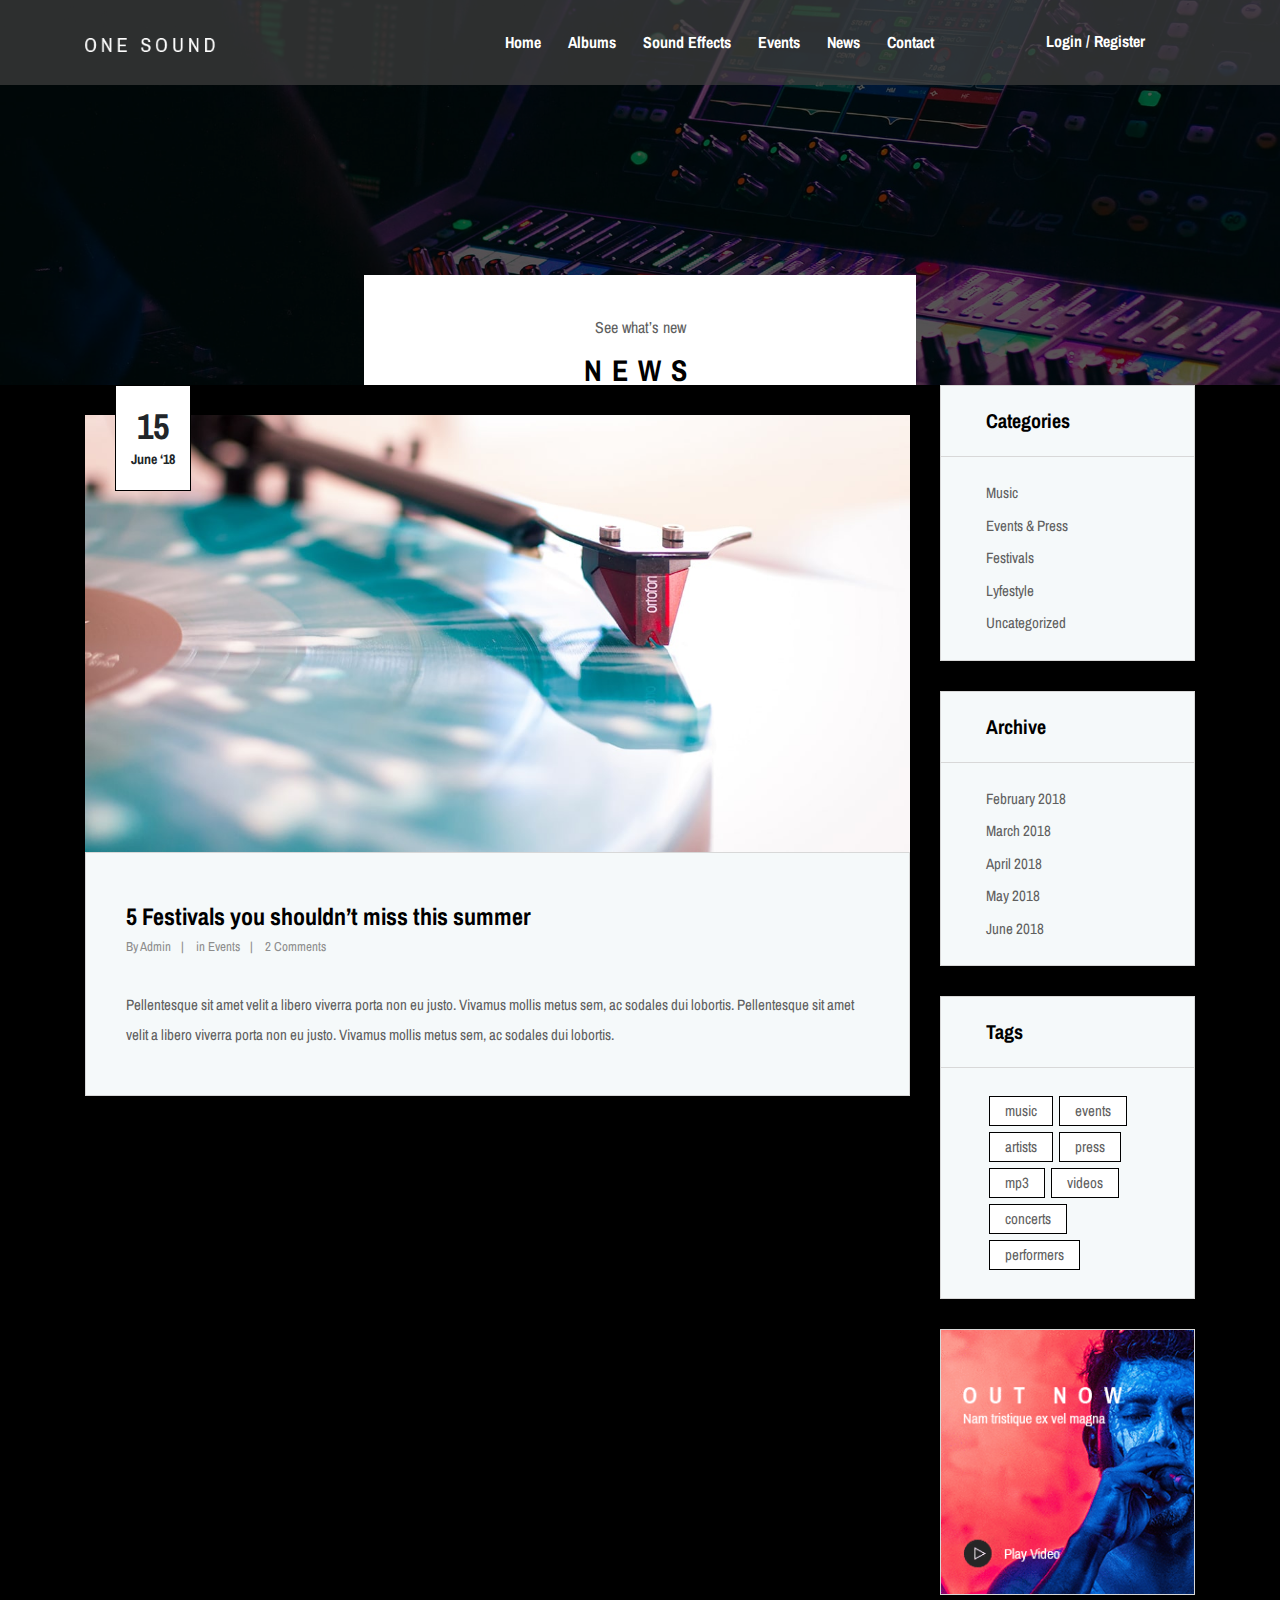
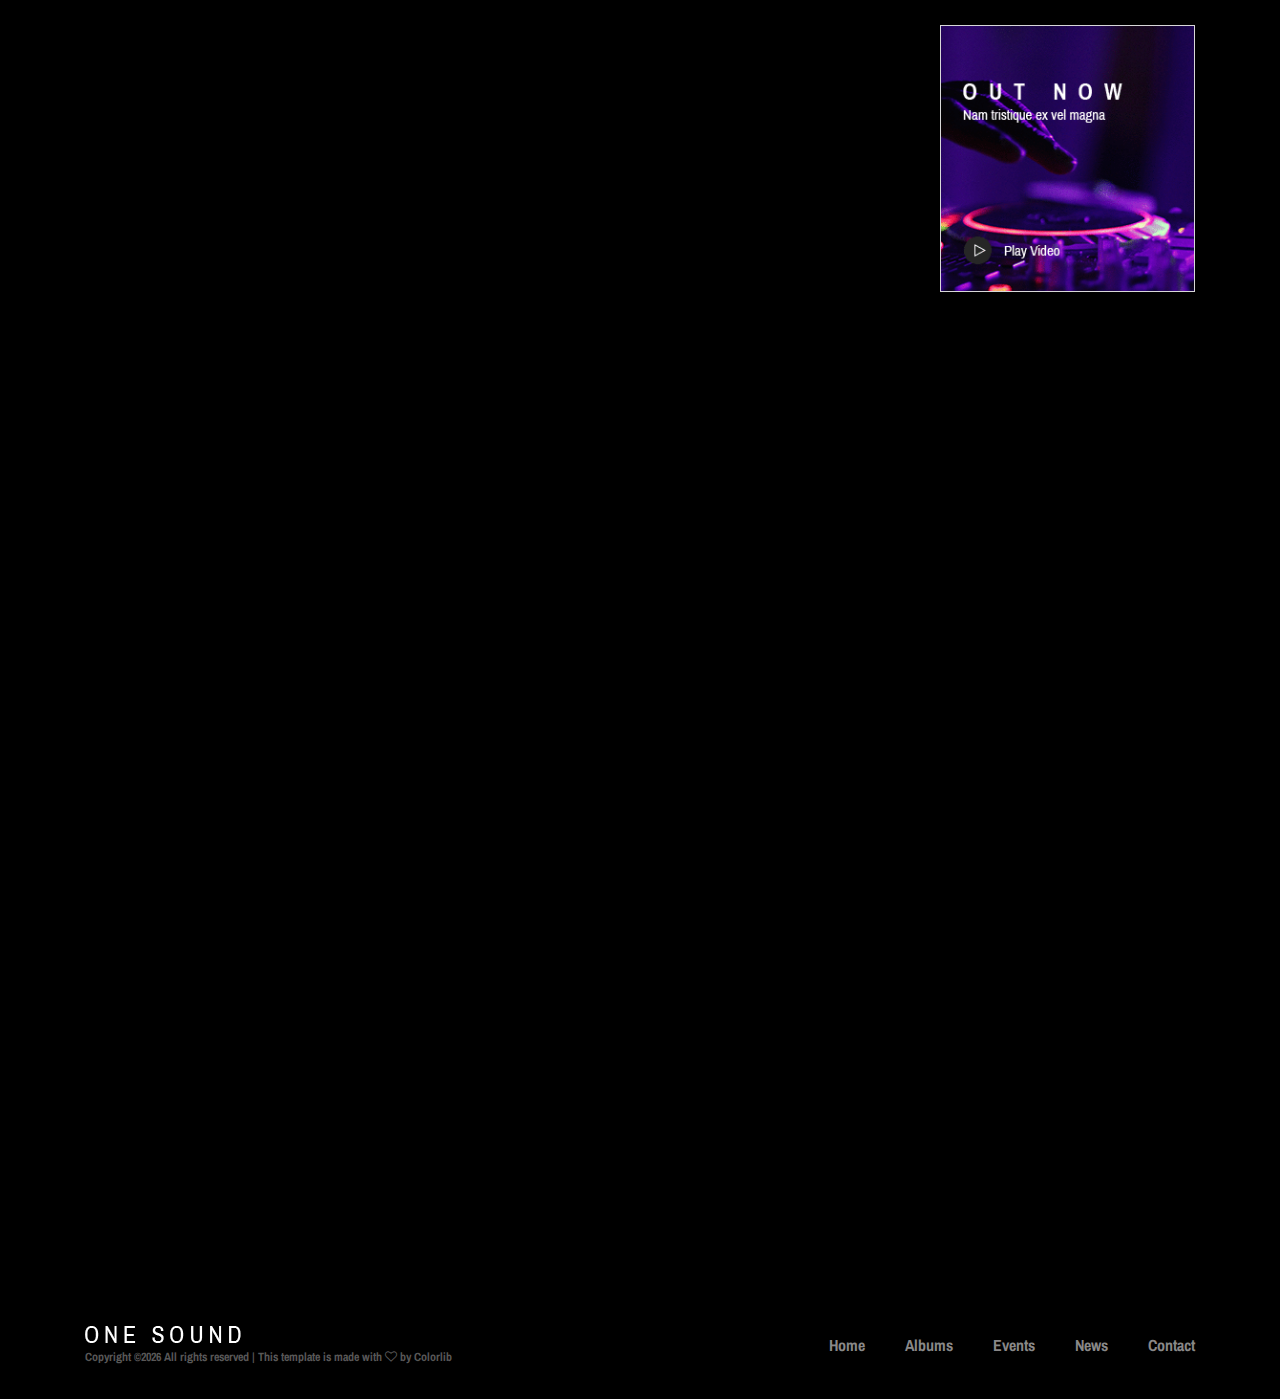
<file: blog.html>
<!DOCTYPE html>
<html lang="en">

<head>
    <meta charset="UTF-8">
    <meta name="description" content="">
    <meta http-equiv="X-UA-Compatible" content="IE=edge">
    <meta name="viewport" content="width=device-width, initial-scale=1, shrink-to-fit=no">
    <!-- The above 4 meta tags *must* come first in the head; any other head content must come *after* these tags -->

    <!-- Title -->
    <title>One Music - Modern Music HTML5 Template</title>

    <!-- Favicon -->
    <link rel="icon" href="img/core-img/favicon.ico">

    <!-- Stylesheet -->
    <link rel="stylesheet" href="style.css">

</head>

<body style="background-color: black;">
    <!-- Preloader -->
    <div class="preloader d-flex align-items-center justify-content-center">
        <div class="lds-ellipsis">
            <div></div>
            <div></div>
            <div></div>
            <div></div>
        </div>
    </div>

    <!-- ##### Header Area Start ##### -->
    <header class="header-area">
        <!-- Navbar Area -->
        <div class="oneMusic-main-menu">
            <div class="classy-nav-container breakpoint-off">
                <div class="container">
                    <!-- Menu -->
                    <nav class="classy-navbar justify-content-between" id="oneMusicNav">

                        <!-- Nav brand -->
                        <a href="index.html" class="nav-brand"><img src="img/core-img/logo.png" alt=""></a>

                        <!-- Navbar Toggler -->
                        <div class="classy-navbar-toggler">
                            <span class="navbarToggler"><span></span><span></span><span></span></span>
                        </div>

                        <!-- Menu -->
                        <div class="classy-menu">

                            <!-- Close Button -->
                            <div class="classycloseIcon">
                                <div class="cross-wrap"><span class="top"></span><span class="bottom"></span></div>
                            </div>

                            <!-- Nav Start -->
                            <div class="classynav">
                                <ul>
                                    <li><a href="index.html">Home</a></li>
                                    <li><a href="albums-store.html">Albums</a></li>
                                    <li><a href="albums-store.html">Sound Effects</a></li>
                                    <!-- <li><a href="#">Pages</a>
                                        <ul class="dropdown">
                                            <li><a href="index.html">Home</a></li>
                                            <li><a href="albums-store.html">Albums</a></li>
                                            <li><a href="event.html">Events</a></li>
                                            <li><a href="blog.html">News</a></li>
                                            <li><a href="contact.html">Contact</a></li>
                                            <li><a href="elements.html">Elements</a></li>
                                            <li><a href="login.html">Login</a></li>
                                            <li><a href="#">Dropdown</a>
                                                <ul class="dropdown">
                                                    <li><a href="#">Even Dropdown</a></li>
                                                    <li><a href="#">Even Dropdown</a></li>
                                                    <li><a href="#">Even Dropdown</a></li>
                                                    <li><a href="#">Even Dropdown</a>
                                                        <ul class="dropdown">
                                                            <li><a href="#">Deeply Dropdown</a></li>
                                                            <li><a href="#">Deeply Dropdown</a></li>
                                                            <li><a href="#">Deeply Dropdown</a></li>
                                                            <li><a href="#">Deeply Dropdown</a></li>
                                                            <li><a href="#">Deeply Dropdown</a></li>
                                                        </ul>
                                                    </li>
                                                    <li><a href="#">Even Dropdown</a></li>
                                                </ul>
                                            </li>
                                        </ul>
                                    </li> -->
                                    <li><a href="event.html">Events</a></li>
                                    <li><a href="blog.html">News</a></li>
                                    <li><a href="contact.html">Contact</a></li>
                                </ul>

                                <!-- Login/Register & Cart Button -->
                                <div class="login-register-cart-button d-flex align-items-center">
                                    <!-- Login/Register -->
                                    <div class="login-register-btn mr-50">
                                        <a href="login.html" id="loginBtn">Login / Register</a>
                                    </div>

                                    <!-- Cart Button -->
                                    <!-- <div class="cart-btn">
                                        <p><span class="icon-shopping-cart"></span> <span class="quantity">1</span></p>
                                    </div>
                                </div> -->
                            </div>
                            <!-- Nav End -->

                        </div>
                    </nav>
                </div>
            </div>
        </div>
    </header>
    <!-- ##### Header Area End ##### -->

    <!-- ##### Breadcumb Area Start ##### -->
    <section class="breadcumb-area bg-img bg-overlay" style="background-image: url(img/bg-img/breadcumb3.jpg);">
        <div class="bradcumbContent">
            <p>See what’s new</p>
            <h2>News</h2>
        </div>
    </section>
    <!-- ##### Breadcumb Area End ##### -->

    <!-- ##### Blog Area Start ##### -->
    <div class="blog-area section-padding-100">
        <div class="container">
            <div class="row">
                <div class="col-12 col-lg-9">

                    <!-- Single Post Start -->
                    <div class="single-blog-post mb-100 wow fadeInUp" data-wow-delay="100ms">
                        <!-- Post Thumb -->
                        <div class="blog-post-thumb mt-30">
                            <a href="#"><img src="img/bg-img/blog1.jpg" alt=""></a>
                            <!-- Post Date -->
                            <div class="post-date">
                                <span>15</span>
                                <span>June ‘18</span>
                            </div>
                        </div>

                        <!-- Blog Content -->
                        <div class="blog-content">
                            <!-- Post Title -->
                            <a href="#" class="post-title">5 Festivals you shouldn’t miss this summer</a>
                            <!-- Post Meta -->
                            <div class="post-meta d-flex mb-30">
                                <p class="post-author">By<a href="#"> Admin</a></p>
                                <p class="tags">in<a href="#"> Events</a></p>
                                <p class="tags"><a href="#">2 Comments</a></p>
                            </div>
                            <!-- Post Excerpt -->
                            <p>Pellentesque sit amet velit a libero viverra porta non eu justo. Vivamus mollis metus sem, ac sodales dui lobortis. Pellentesque sit amet velit a libero viverra porta non eu justo. Vivamus mollis metus sem, ac sodales dui lobortis.</p>
                        </div>
                    </div>

                    <!-- Single Post Start -->
                    <div class="single-blog-post mb-100 wow fadeInUp" data-wow-delay="100ms">
                        <!-- Post Thumb -->
                        <div class="blog-post-thumb mt-30">
                            <a href="#"><img src="img/bg-img/blog2.jpg" alt=""></a>
                            <!-- Post Date -->
                            <div class="post-date">
                                <span>15</span>
                                <span>June ‘18</span>
                            </div>
                        </div>

                        <!-- Blog Content -->
                        <div class="blog-content">
                            <!-- Post Title -->
                            <a href="#" class="post-title">5 Festivals you shouldn’t miss this summer</a>
                            <!-- Post Meta -->
                            <div class="post-meta d-flex mb-30">
                                <p class="post-author">By<a href="#"> Admin</a></p>
                                <p class="tags">in<a href="#"> Events</a></p>
                                <p class="tags"><a href="#">2 Comments</a></p>
                            </div>
                            <!-- Post Excerpt -->
                            <p>Pellentesque sit amet velit a libero viverra porta non eu justo. Vivamus mollis metus sem, ac sodales dui lobortis. Pellentesque sit amet velit a libero viverra porta non eu justo. Vivamus mollis metus sem, ac sodales dui lobortis.</p>
                        </div>
                    </div>

                    <!-- Single Post Start -->
                    <div class="single-blog-post mb-100 wow fadeInUp" data-wow-delay="100ms">
                        <!-- Post Thumb -->
                        <div class="blog-post-thumb mt-30">
                            <a href="#"><img src="img/bg-img/blog3.jpg" alt=""></a>
                            <!-- Post Date -->
                            <div class="post-date">
                                <span>15</span>
                                <span>June ‘18</span>
                            </div>
                        </div>

                        <!-- Blog Content -->
                        <div class="blog-content">
                            <!-- Post Title -->
                            <a href="#" class="post-title">5 Festivals you shouldn’t miss this summer</a>
                            <!-- Post Meta -->
                            <div class="post-meta d-flex mb-30">
                                <p class="post-author">By<a href="#"> Admin</a></p>
                                <p class="tags">in<a href="#"> Events</a></p>
                                <p class="tags"><a href="#">2 Comments</a></p>
                            </div>
                            <!-- Post Excerpt -->
                            <p>Pellentesque sit amet velit a libero viverra porta non eu justo. Vivamus mollis metus sem, ac sodales dui lobortis. Pellentesque sit amet velit a libero viverra porta non eu justo. Vivamus mollis metus sem, ac sodales dui lobortis.</p>
                        </div>
                    </div>

                    <!-- Pagination -->
                    <div class="oneMusic-pagination-area wow fadeInUp" data-wow-delay="300ms">
                        <nav>
                            <ul class="pagination">
                                <li class="page-item active"><a class="page-link" href="#">01</a></li>
                                <li class="page-item"><a class="page-link" href="#">02</a></li>
                                <li class="page-item"><a class="page-link" href="#">03</a></li>
                            </ul>
                        </nav>
                    </div>
                </div>

                <div class="col-12 col-lg-3">
                    <div class="blog-sidebar-area">

                        <!-- Widget Area -->
                        <div class="single-widget-area mb-30">
                            <div class="widget-title">
                                <h5>Categories</h5>
                            </div>
                            <div class="widget-content">
                                <ul>
                                    <li><a href="#">Music</a></li>
                                    <li><a href="#">Events &amp; Press</a></li>
                                    <li><a href="#">Festivals</a></li>
                                    <li><a href="#">Lyfestyle</a></li>
                                    <li><a href="#">Uncategorized</a></li>
                                </ul>
                            </div>
                        </div>

                        <!-- Widget Area -->
                        <div class="single-widget-area mb-30">
                            <div class="widget-title">
                                <h5>Archive</h5>
                            </div>
                            <div class="widget-content">
                                <ul>
                                    <li><a href="#">February 2018</a></li>
                                    <li><a href="#">March 2018</a></li>
                                    <li><a href="#">April 2018</a></li>
                                    <li><a href="#">May 2018</a></li>
                                    <li><a href="#">June 2018</a></li>
                                </ul>
                            </div>
                        </div>

                        <!-- Widget Area -->
                        <div class="single-widget-area mb-30">
                            <div class="widget-title">
                                <h5>Tags</h5>
                            </div>
                            <div class="widget-content">
                                <ul class="tags">
                                    <li><a href="#">music</a></li>
                                    <li><a href="#">events</a></li>
                                    <li><a href="#">artists</a></li>
                                    <li><a href="#">press</a></li>
                                    <li><a href="#">mp3</a></li>
                                    <li><a href="#">videos</a></li>
                                    <li><a href="#">concerts</a></li>
                                    <li><a href="#">performers</a></li>
                                </ul>
                            </div>
                        </div>

                        <!-- Widget Area -->
                        <div class="single-widget-area mb-30">
                            <a href="#"><img src="img/bg-img/add.gif" alt=""></a>
                        </div>

                        <!-- Widget Area -->
                        <div class="single-widget-area mb-30">
                            <a href="#"><img src="img/bg-img/add2.gif" alt=""></a>
                        </div>

                    </div>
                </div>
            </div>
        </div>
    </div>
    <!-- ##### Blog Area End ##### -->

    <!-- ##### Contact Area Start ##### -->
    
    <!-- ##### Contact Area End ##### -->

    <!-- ##### Footer Area Start ##### -->
    <footer class="footer-area">
        <div class="container">
            <div class="row d-flex flex-wrap align-items-center">
                <div class="col-12 col-md-6">
                    <a href="#"><img src="img/core-img/logo.png" alt=""></a>
                    <p class="copywrite-text"><a href="#"><!-- Link back to Colorlib can't be removed. Template is licensed under CC BY 3.0. -->
Copyright &copy;<script>document.write(new Date().getFullYear());</script> All rights reserved | This template is made with <i class="fa fa-heart-o" aria-hidden="true"></i> by <a href="https://colorlib.com" target="_blank">Colorlib</a>
<!-- Link back to Colorlib can't be removed. Template is licensed under CC BY 3.0. --></p>
                </div>

                <div class="col-12 col-md-6">
                    <div class="footer-nav">
                        <ul>
                            <li><a href="#">Home</a></li>
                            <li><a href="#">Albums</a></li>
                            <li><a href="#">Events</a></li>
                            <li><a href="#">News</a></li>
                            <li><a href="#">Contact</a></li>
                        </ul>
                    </div>
                </div>
            </div>
        </div>
    </footer>
    <!-- ##### Footer Area Start ##### -->

    <!-- ##### All Javascript Script ##### -->
    <!-- jQuery-2.2.4 js -->
    <script src="js/jquery/jquery-2.2.4.min.js"></script>
    <!-- Popper js -->
    <script src="js/bootstrap/popper.min.js"></script>
    <!-- Bootstrap js -->
    <script src="js/bootstrap/bootstrap.min.js"></script>
    <!-- All Plugins js -->
    <script src="js/plugins/plugins.js"></script>
    <!-- Active js -->
    <script src="js/active.js"></script>
</body>

</html>
</file>
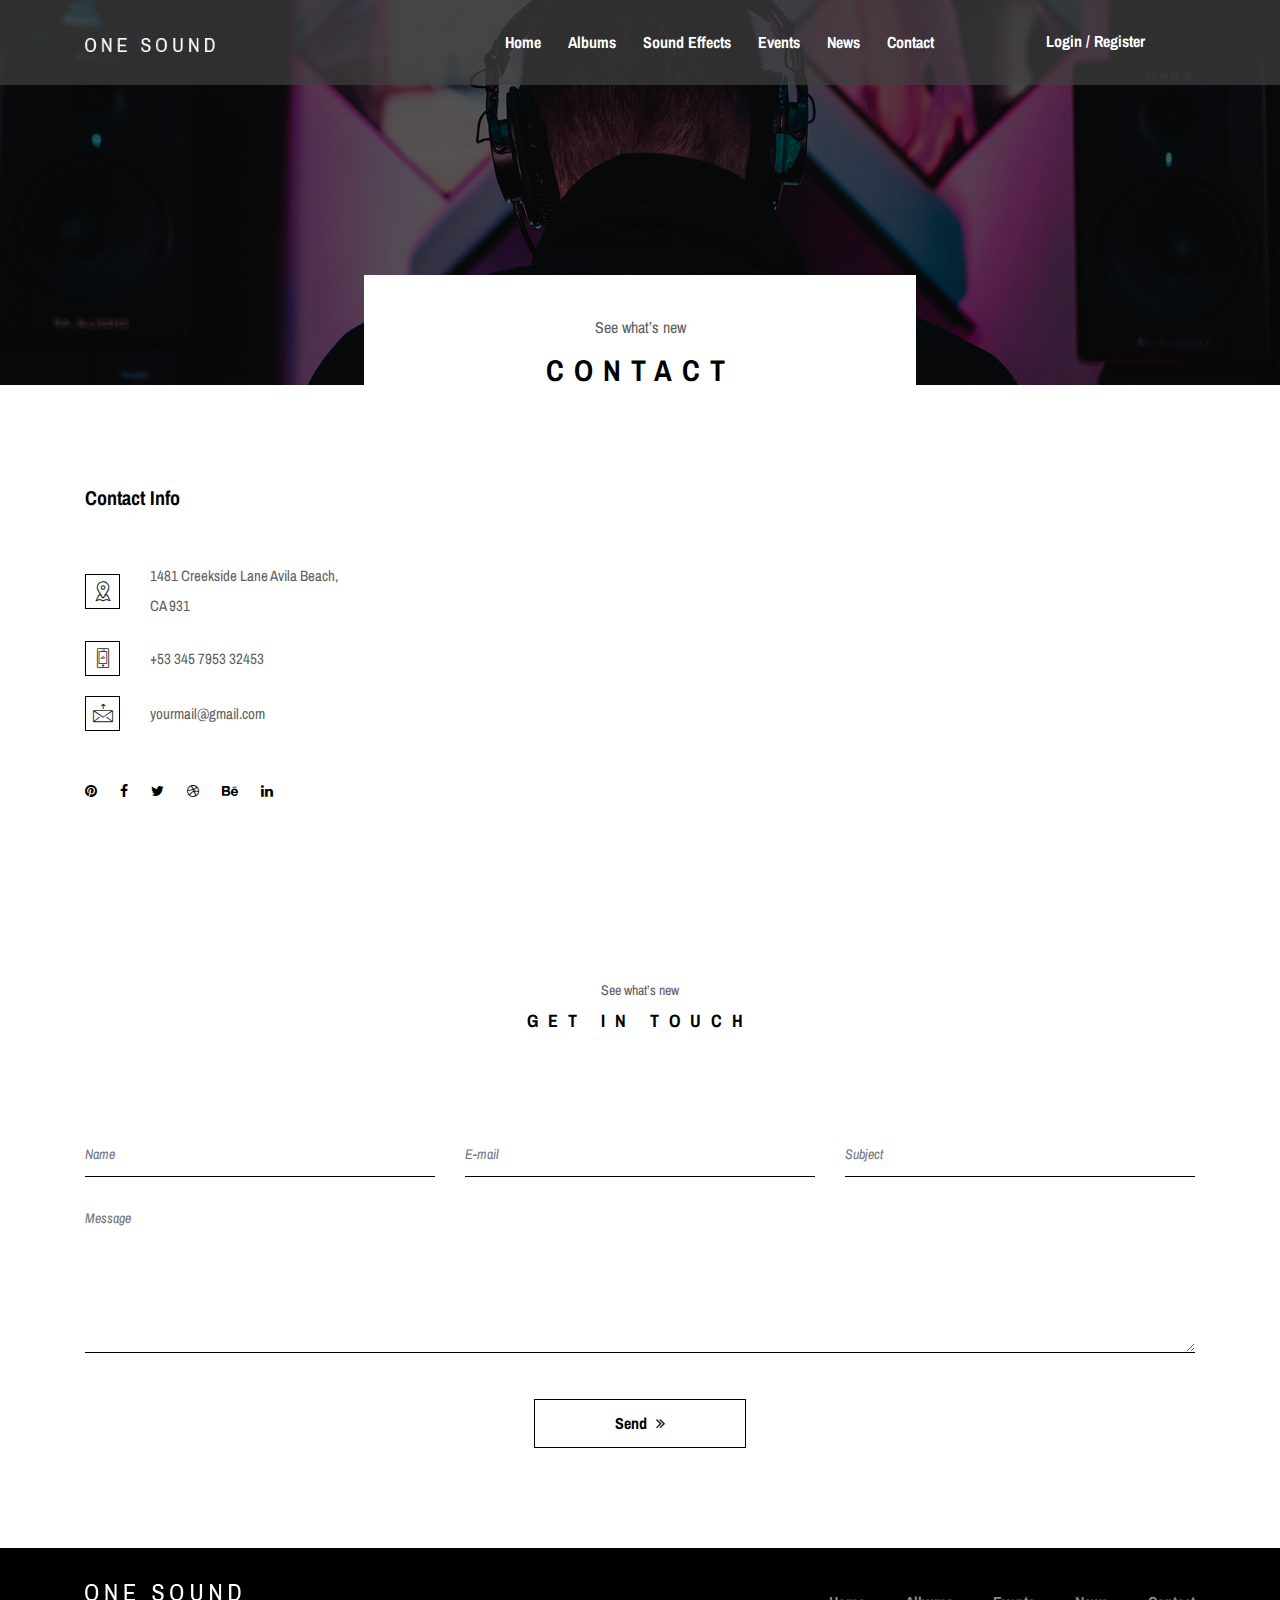
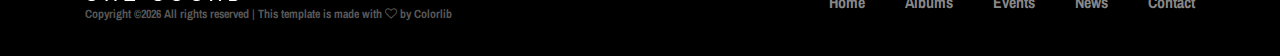
<file: contact.html>
<!DOCTYPE html>
<html lang="en">

<head>
    <meta charset="UTF-8">
    <meta name="description" content="">
    <meta http-equiv="X-UA-Compatible" content="IE=edge">
    <meta name="viewport" content="width=device-width, initial-scale=1, shrink-to-fit=no">
    <!-- The above 4 meta tags *must* come first in the head; any other head content must come *after* these tags -->

    <!-- Title -->
    <title>One Music - Modern Music HTML5 Template</title>

    <!-- Favicon -->
    <link rel="icon" href="img/core-img/favicon.ico">

    <!-- Stylesheet -->
    <link rel="stylesheet" href="style.css">

</head>

<body>
    <!-- Preloader -->
    <div class="preloader d-flex align-items-center justify-content-center">
        <div class="lds-ellipsis">
            <div></div>
            <div></div>
            <div></div>
            <div></div>
        </div>
    </div>

    <!-- ##### Header Area Start ##### -->
    <header class="header-area">
        <!-- Navbar Area -->
        <div class="oneMusic-main-menu">
            <div class="classy-nav-container breakpoint-off">
                <div class="container">
                    <!-- Menu -->
                    <nav class="classy-navbar justify-content-between" id="oneMusicNav">

                        <!-- Nav brand -->
                        <a href="index.html" class="nav-brand"><img src="img/core-img/logo.png" alt=""></a>

                        <!-- Navbar Toggler -->
                        <div class="classy-navbar-toggler">
                            <span class="navbarToggler"><span></span><span></span><span></span></span>
                        </div>

                        <!-- Menu -->
                        <div class="classy-menu">

                            <!-- Close Button -->
                            <div class="classycloseIcon">
                                <div class="cross-wrap"><span class="top"></span><span class="bottom"></span></div>
                            </div>

                            <!-- Nav Start -->
                            <div class="classynav">
                                <ul>
                                    <li><a href="index.html">Home</a></li>
                                    <li><a href="albums-store.html">Albums</a></li>
                                    <li><a href="albums-store.html">Sound Effects</a></li>
                                    <!-- <li><a href="#">Pages</a>
                                        <ul class="dropdown">
                                            <li><a href="index.html">Home</a></li>
                                            <li><a href="albums-store.html">Albums</a></li>
                                            <li><a href="event.html">Events</a></li>
                                            <li><a href="blog.html">News</a></li>
                                            <li><a href="contact.html">Contact</a></li>
                                            <li><a href="elements.html">Elements</a></li>
                                            <li><a href="login.html">Login</a></li>
                                            <li><a href="#">Dropdown</a>
                                                <ul class="dropdown">
                                                    <li><a href="#">Even Dropdown</a></li>
                                                    <li><a href="#">Even Dropdown</a></li>
                                                    <li><a href="#">Even Dropdown</a></li>
                                                    <li><a href="#">Even Dropdown</a>
                                                        <ul class="dropdown">
                                                            <li><a href="#">Deeply Dropdown</a></li>
                                                            <li><a href="#">Deeply Dropdown</a></li>
                                                            <li><a href="#">Deeply Dropdown</a></li>
                                                            <li><a href="#">Deeply Dropdown</a></li>
                                                            <li><a href="#">Deeply Dropdown</a></li>
                                                        </ul>
                                                    </li>
                                                    <li><a href="#">Even Dropdown</a></li>
                                                </ul>
                                            </li>
                                        </ul>
                                    </li> -->
                                    <li><a href="event.html">Events</a></li>
                                    <li><a href="blog.html">News</a></li>
                                    <li><a href="contact.html">Contact</a></li>
                                </ul>

                                <!-- Login/Register & Cart Button -->
                                <div class="login-register-cart-button d-flex align-items-center">
                                    <!-- Login/Register -->
                                    <div class="login-register-btn mr-50">
                                        <a href="login.html" id="loginBtn">Login / Register</a>
                                    </div>

                                    <!-- Cart Button -->
                                    <!-- <div class="cart-btn">
                                        <p><span class="icon-shopping-cart"></span> <span class="quantity">1</span></p>
                                    </div> -->
                                </div>
                            </div>
                            <!-- Nav End -->

                        </div>
                    </nav>
                </div>
            </div>
        </div>
    </header>
    <!-- ##### Header Area End ##### -->

    <!-- ##### Breadcumb Area Start ##### -->
    <section class="breadcumb-area bg-img bg-overlay" style="background-image: url(img/bg-img/breadcumb.jpg);">
        <div class="bradcumbContent">
            <p>See what’s new</p>
            <h2>Contact</h2>
        </div>
    </section>
    <!-- ##### Breadcumb Area End ##### -->

    <!-- ##### Contact Area Start ##### -->
    <section class="contact-area section-padding-100-0">
        <div class="container">
            <div class="row">

                <div class="col-12 col-lg-3">
                    <div class="contact-content mb-100">
                        <!-- Title -->
                        <div class="contact-title mb-50">
                            <h5>Contact Info</h5>
                        </div>

                        <!-- Single Contact Info -->
                        <div class="single-contact-info d-flex align-items-center">
                            <div class="icon mr-30">
                                <span class="icon-placeholder"></span>
                            </div>
                            <p>1481 Creekside Lane Avila Beach, CA 931</p>
                        </div>

                        <!-- Single Contact Info -->
                        <div class="single-contact-info d-flex align-items-center">
                            <div class="icon mr-30">
                                <span class="icon-smartphone"></span>
                            </div>
                            <p>+53 345 7953 32453</p>
                        </div>

                        <!-- Single Contact Info -->
                        <div class="single-contact-info d-flex align-items-center">
                            <div class="icon mr-30">
                                <span class="icon-mail"></span>
                            </div>
                            <p>yourmail@gmail.com</p>
                        </div>

                        <!-- Contact Social Info -->
                        <div class="contact-social-info mt-50">
                            <a href="#" data-toggle="tooltip" data-placement="top" title="Pinterest"><i class="fa fa-pinterest" aria-hidden="true"></i></a>
                            <a href="#" data-toggle="tooltip" data-placement="top" title="Facebook"><i class="fa fa-facebook" aria-hidden="true"></i></a>
                            <a href="#" data-toggle="tooltip" data-placement="top" title="Twitter"><i class="fa fa-twitter" aria-hidden="true"></i></a>
                            <a href="#" data-toggle="tooltip" data-placement="top" title="Dribbble"><i class="fa fa-dribbble" aria-hidden="true"></i></a>
                            <a href="#" data-toggle="tooltip" data-placement="top" title="Behance"><i class="fa fa-behance" aria-hidden="true"></i></a>
                            <a href="#" data-toggle="tooltip" data-placement="top" title="Linkedin"><i class="fa fa-linkedin" aria-hidden="true"></i></a>
                        </div>

                    </div>
                </div>

                <div class="col-12 col-lg-9">
                    <!-- ##### Google Maps ##### -->
                    <div class="map-area mb-100">
                        <iframe src="https://www.google.com/maps/embed?pb=!1m18!1m12!1m3!1d22236.40558254599!2d-118.25292394686001!3d34.057682914027104!2m3!1f0!2f0!3f0!3m2!1i1024!2i768!4f13.1!3m3!1m2!1s0x80c2c75ddc27da13%3A0xe22fdf6f254608f4!2z4Kay4Ka4IOCmj-CmnuCnjeCmnOCnh-CmsuCnh-CmuCwg4KaV4KeN4Kav4Ka-4Kay4Ka_4Kar4KeL4Kaw4KeN4Kao4Ka_4Kav4Ka84Ka-LCDgpq7gpr7gprDgp43gppXgpr_gpqgg4Kav4KeB4KaV4KeN4Kak4Kaw4Ka-4Ka34KeN4Kaf4KeN4Kaw!5e0!3m2!1sbn!2sbd!4v1532328708137" allowfullscreen></iframe>
                    </div>
                </div>

            </div>
        </div>
    </section>
    <!-- ##### Contact Area End ##### -->

    <!-- ##### Contact Area Start ##### -->
    <section class="contact-area section-padding-0-100">
        <div class="container">
            <div class="row">
                <div class="col-12">
                    <div class="section-heading">
                        <p>See what’s new</p>
                        <h2>Get In Touch</h2>
                    </div>
                </div>
            </div>

            <div class="row">
                <div class="col-12">
                    <!-- Contact Form Area -->
                    <div class="contact-form-area">
                        <form action="#" method="post">
                            <div class="row">
                                <div class="col-md-6 col-lg-4">
                                    <div class="form-group">
                                        <input type="text" class="form-control" id="name" placeholder="Name">
                                    </div>
                                </div>
                                <div class="col-md-6 col-lg-4">
                                    <div class="form-group">
                                        <input type="email" class="form-control" id="email" placeholder="E-mail">
                                    </div>
                                </div>
                                <div class="col-lg-4">
                                    <div class="form-group">
                                        <input type="text" class="form-control" id="subject" placeholder="Subject">
                                    </div>
                                </div>
                                <div class="col-12">
                                    <div class="form-group">
                                        <textarea name="message" class="form-control" id="message" cols="30" rows="10" placeholder="Message"></textarea>
                                    </div>
                                </div>
                                <div class="col-12 text-center">
                                    <button class="btn oneMusic-btn mt-30" type="submit">Send <i class="fa fa-angle-double-right"></i></button>
                                </div>
                            </div>
                        </form>
                    </div>
                </div>
            </div>
        </div>
    </section>
    <!-- ##### Contact Area End ##### -->

    <!-- ##### Footer Area Start ##### -->
    <footer class="footer-area">
        <div class="container">
            <div class="row d-flex flex-wrap align-items-center">
                <div class="col-12 col-md-6">
                    <a href="#"><img src="img/core-img/logo.png" alt=""></a>
                    <p class="copywrite-text"><a href="#"><!-- Link back to Colorlib can't be removed. Template is licensed under CC BY 3.0. -->
Copyright &copy;<script>document.write(new Date().getFullYear());</script> All rights reserved | This template is made with <i class="fa fa-heart-o" aria-hidden="true"></i> by <a href="https://colorlib.com" target="_blank">Colorlib</a>
<!-- Link back to Colorlib can't be removed. Template is licensed under CC BY 3.0. --></p>
                </div>

                <div class="col-12 col-md-6">
                    <div class="footer-nav">
                        <ul>
                            <li><a href="#">Home</a></li>
                            <li><a href="#">Albums</a></li>
                            <li><a href="#">Events</a></li>
                            <li><a href="#">News</a></li>
                            <li><a href="#">Contact</a></li>
                        </ul>
                    </div>
                </div>
            </div>
        </div>
    </footer>
    <!-- ##### Footer Area Start ##### -->

    <!-- ##### All Javascript Script ##### -->
    <!-- jQuery-2.2.4 js -->
    <script src="js/jquery/jquery-2.2.4.min.js"></script>
    <!-- Popper js -->
    <script src="js/bootstrap/popper.min.js"></script>
    <!-- Bootstrap js -->
    <script src="js/bootstrap/bootstrap.min.js"></script>
    <!-- All Plugins js -->
    <script src="js/plugins/plugins.js"></script>
    <!-- Active js -->
    <script src="js/active.js"></script>
</body>

</html>
</file>
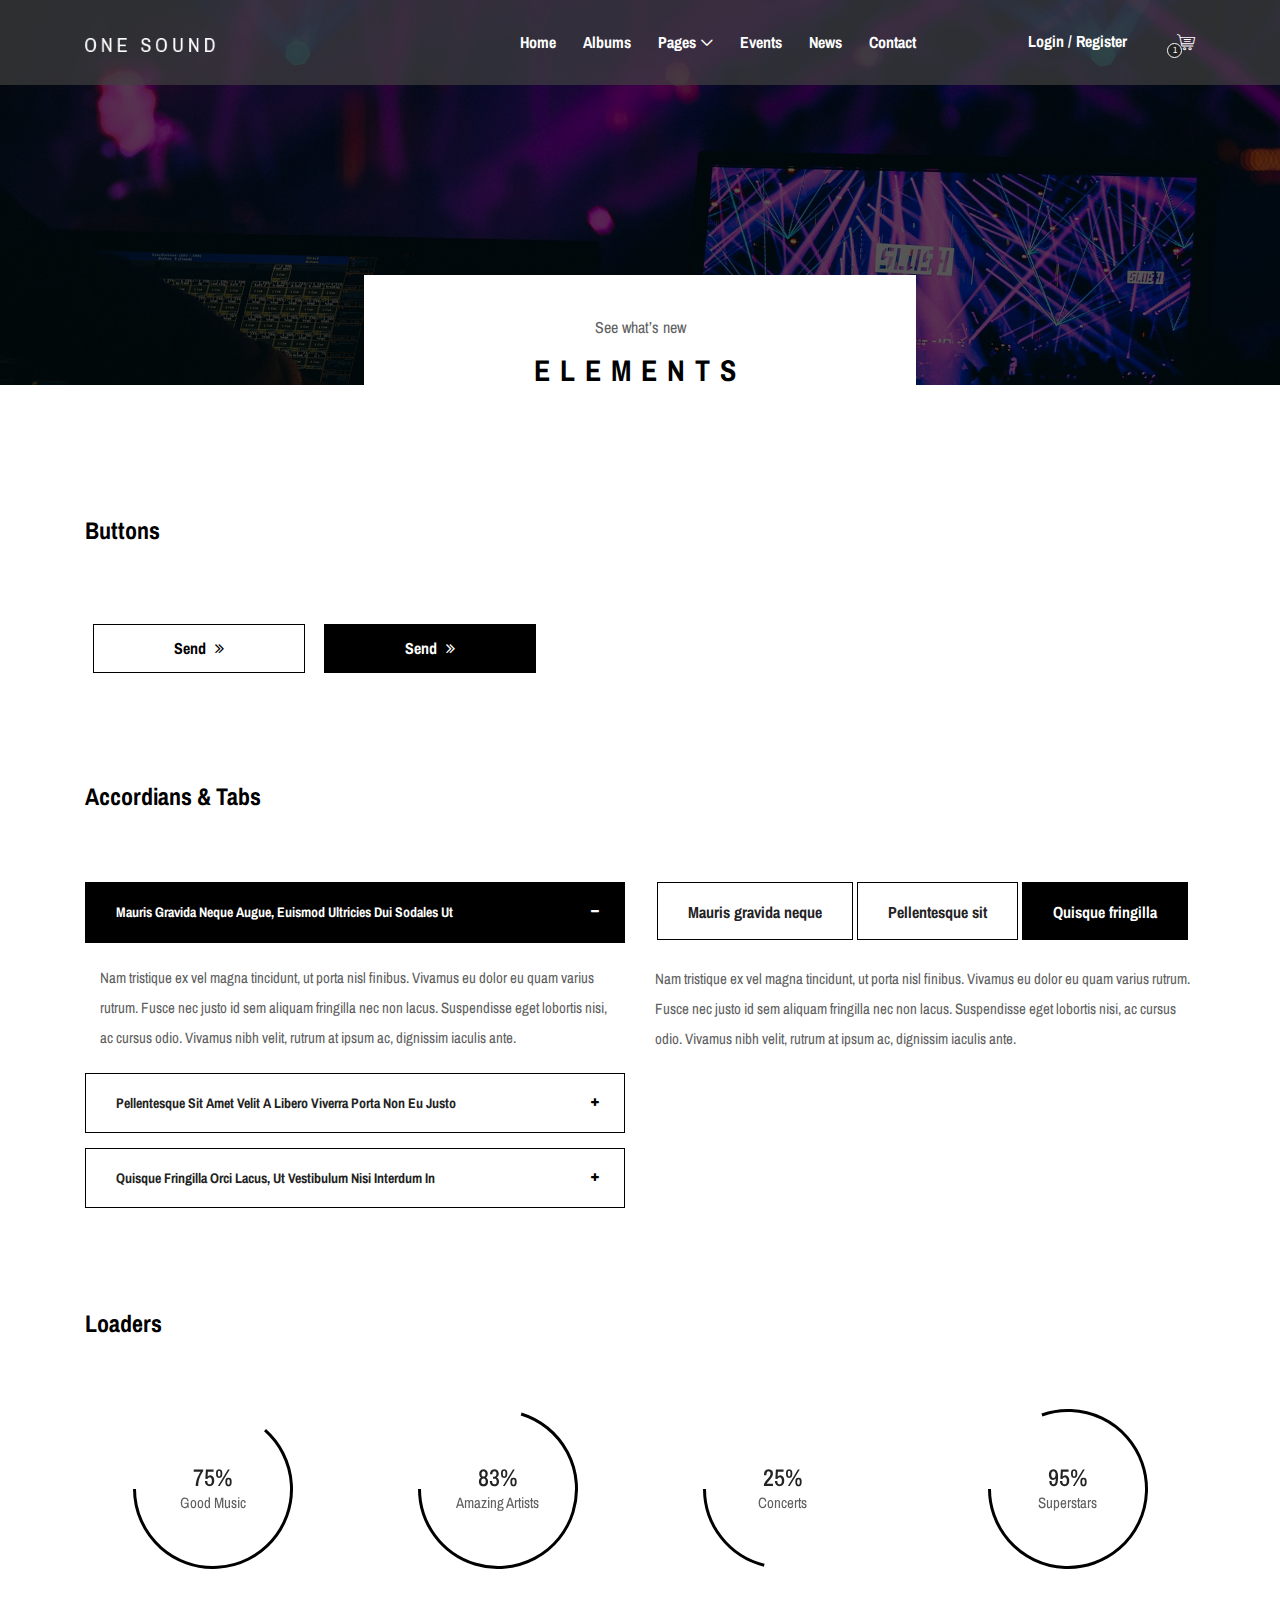
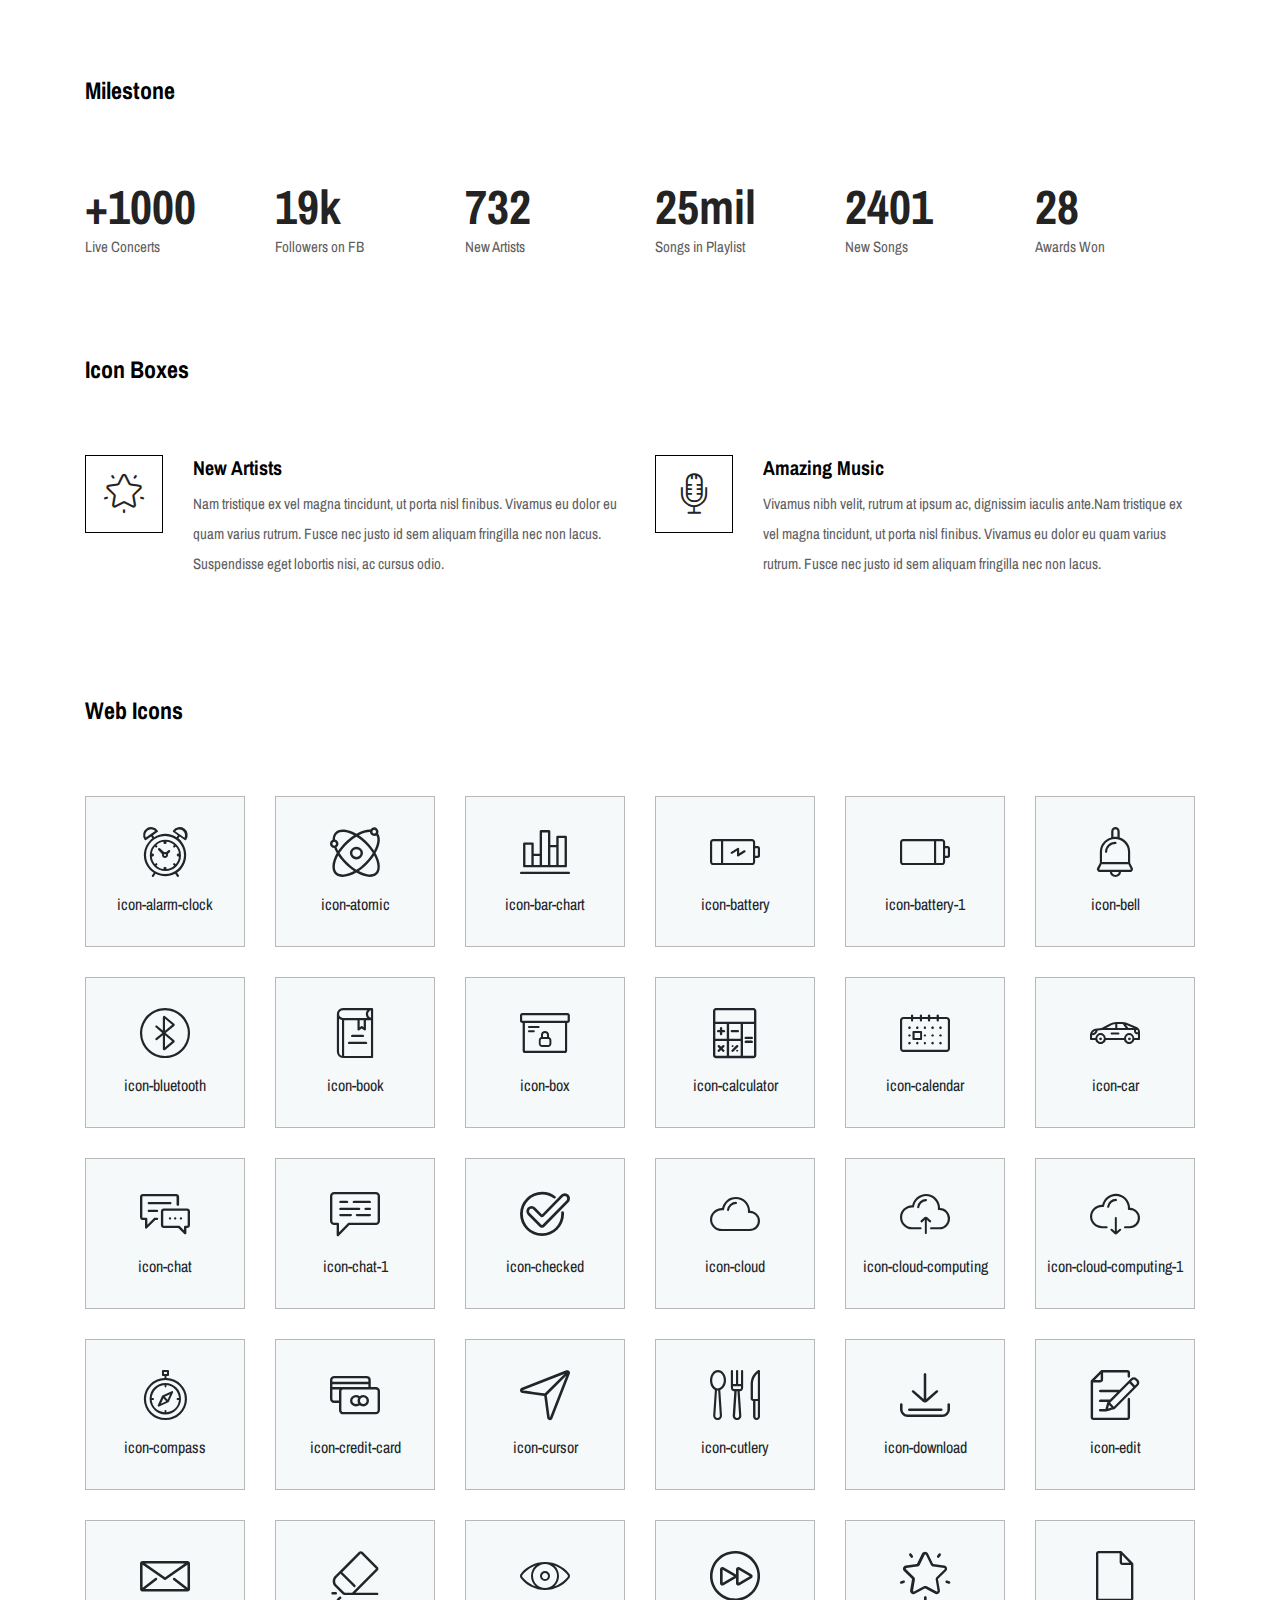
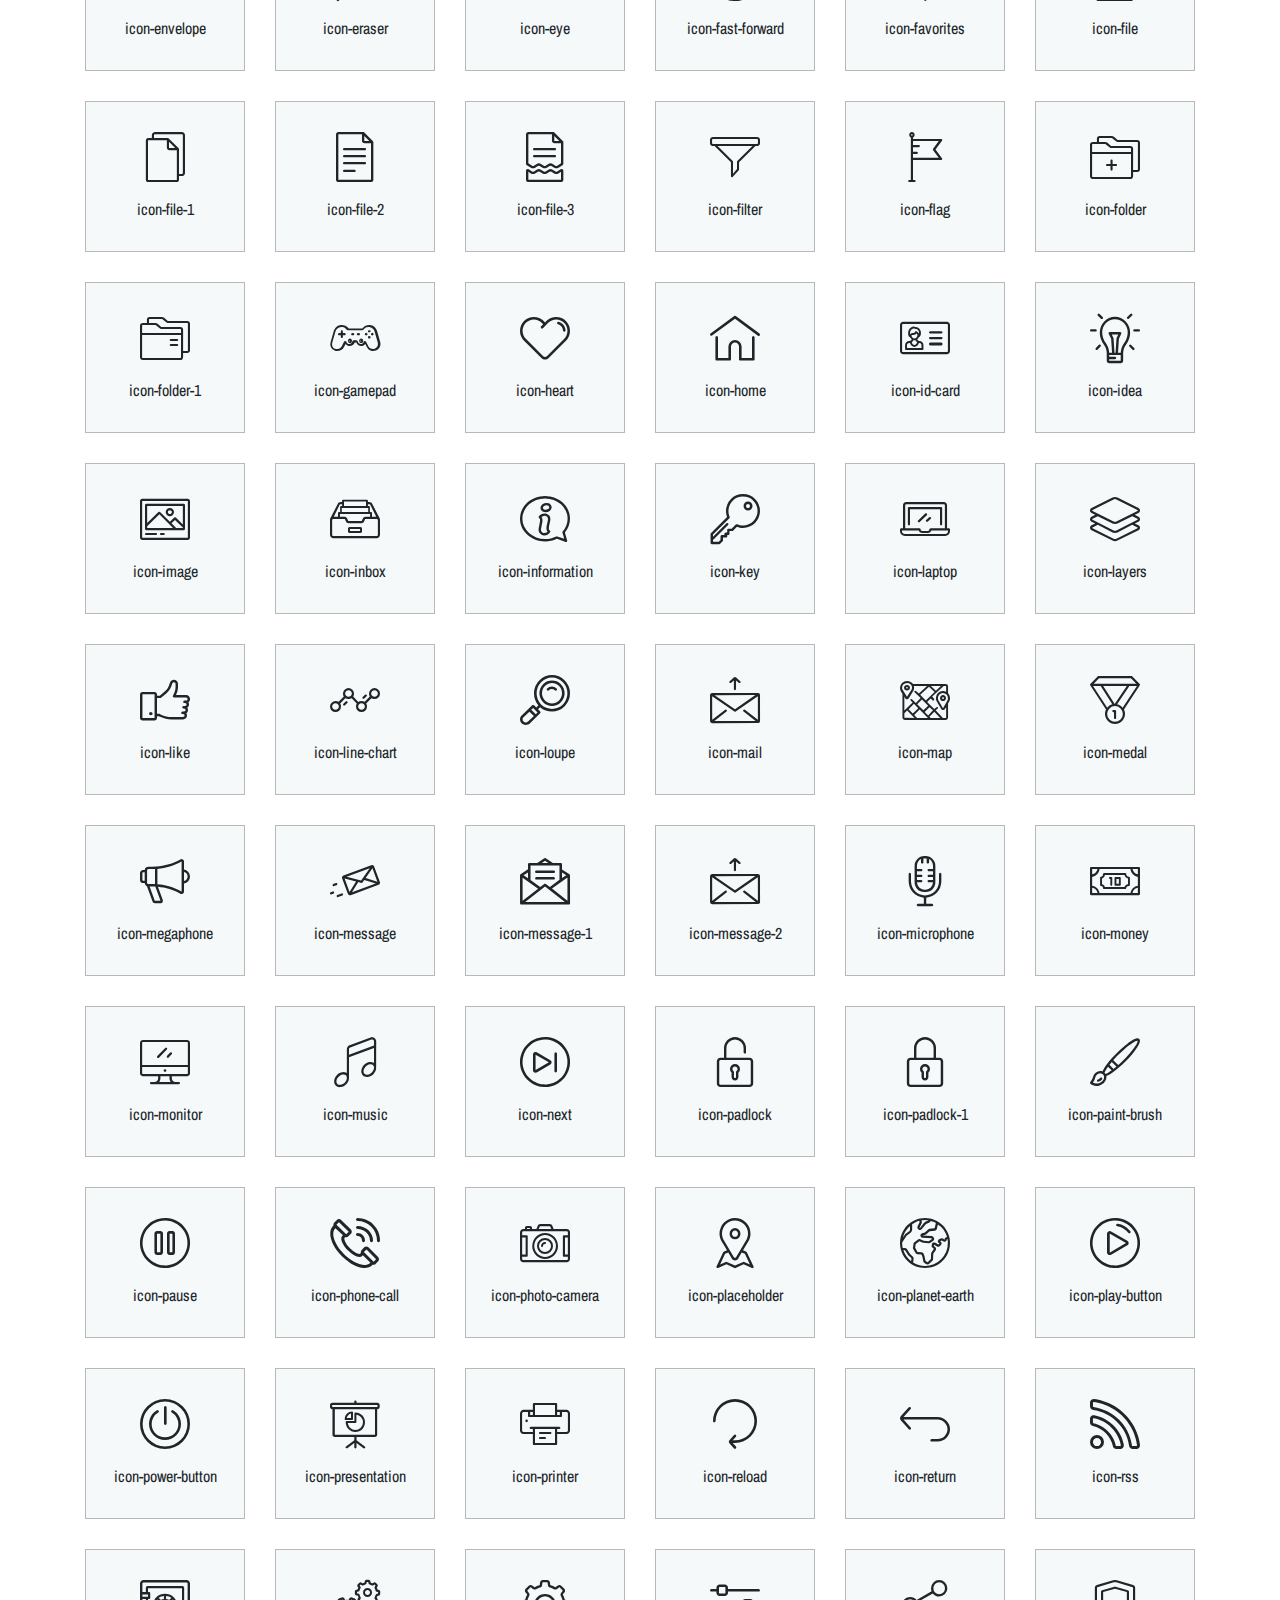
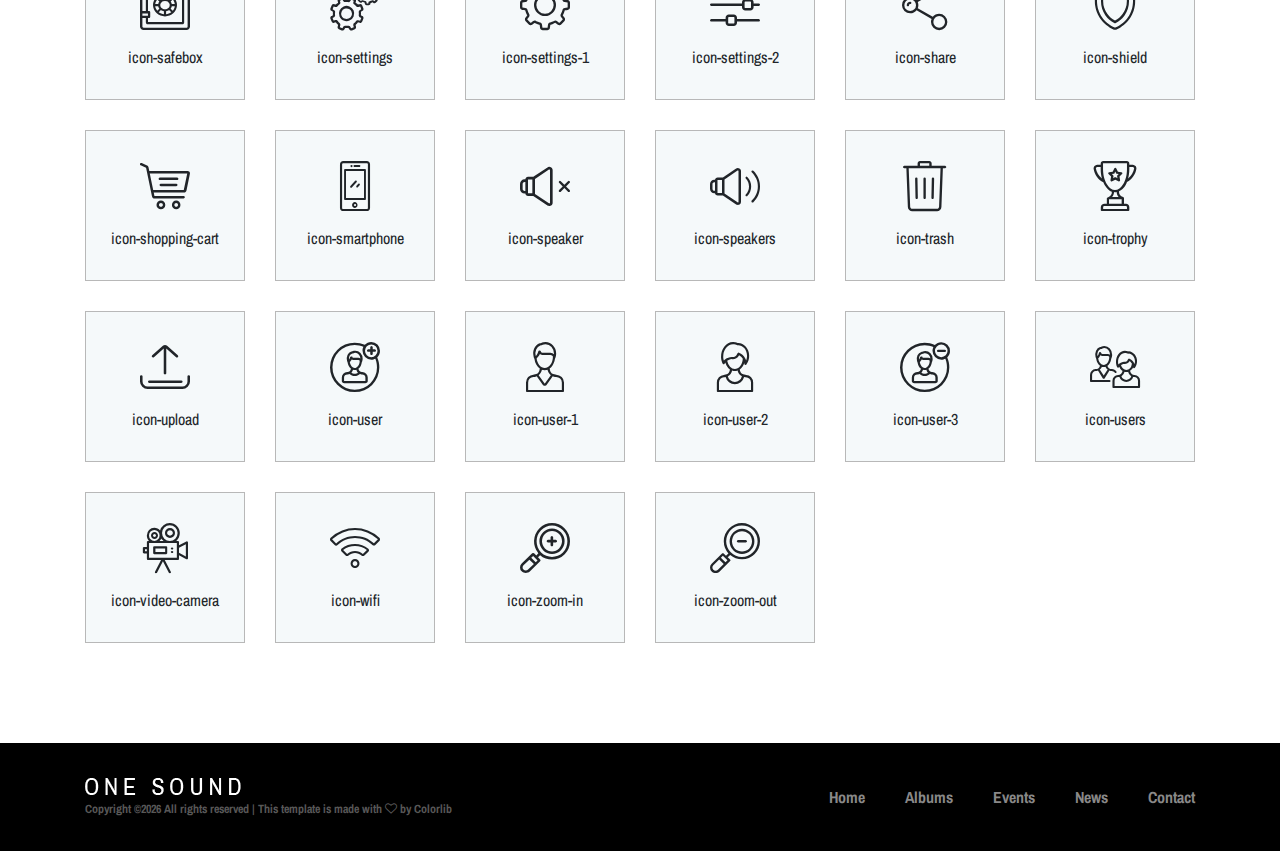
<file: elements.html>
<!DOCTYPE html>
<html lang="en">

<head>
    <meta charset="UTF-8">
    <meta name="description" content="">
    <meta http-equiv="X-UA-Compatible" content="IE=edge">
    <meta name="viewport" content="width=device-width, initial-scale=1, shrink-to-fit=no">
    <!-- The above 4 meta tags *must* come first in the head; any other head content must come *after* these tags -->

    <!-- Title -->
    <title>One Music - Modern Music HTML5 Template</title>

    <!-- Favicon -->
    <link rel="icon" href="img/core-img/favicon.ico">

    <!-- Stylesheet -->
    <link rel="stylesheet" href="style.css">

</head>

<body>
    <!-- Preloader -->
    <div class="preloader d-flex align-items-center justify-content-center">
        <div class="lds-ellipsis">
            <div></div>
            <div></div>
            <div></div>
            <div></div>
        </div>
    </div>

    <!-- ##### Header Area Start ##### -->
    <header class="header-area">
        <!-- Navbar Area -->
        <div class="oneMusic-main-menu">
            <div class="classy-nav-container breakpoint-off">
                <div class="container">
                    <!-- Menu -->
                    <nav class="classy-navbar justify-content-between" id="oneMusicNav">

                        <!-- Nav brand -->
                        <a href="index.html" class="nav-brand"><img src="img/core-img/logo.png" alt=""></a>

                        <!-- Navbar Toggler -->
                        <div class="classy-navbar-toggler">
                            <span class="navbarToggler"><span></span><span></span><span></span></span>
                        </div>

                        <!-- Menu -->
                        <div class="classy-menu">

                            <!-- Close Button -->
                            <div class="classycloseIcon">
                                <div class="cross-wrap"><span class="top"></span><span class="bottom"></span></div>
                            </div>

                            <!-- Nav Start -->
                            <div class="classynav">
                                <ul>
                                    <li><a href="index.html">Home</a></li>
                                    <li><a href="albums-store.html">Albums</a></li>
                                    <li><a href="#">Pages</a>
                                        <ul class="dropdown">
                                            <li><a href="index.html">Home</a></li>
                                            <li><a href="albums-store.html">Albums</a></li>
                                            <li><a href="event.html">Events</a></li>
                                            <li><a href="blog.html">News</a></li>
                                            <li><a href="contact.html">Contact</a></li>
                                            <li><a href="elements.html">Elements</a></li>
                                            <li><a href="login.html">Login</a></li>
                                            <li><a href="#">Dropdown</a>
                                                <ul class="dropdown">
                                                    <li><a href="#">Even Dropdown</a></li>
                                                    <li><a href="#">Even Dropdown</a></li>
                                                    <li><a href="#">Even Dropdown</a></li>
                                                    <li><a href="#">Even Dropdown</a>
                                                        <ul class="dropdown">
                                                            <li><a href="#">Deeply Dropdown</a></li>
                                                            <li><a href="#">Deeply Dropdown</a></li>
                                                            <li><a href="#">Deeply Dropdown</a></li>
                                                            <li><a href="#">Deeply Dropdown</a></li>
                                                            <li><a href="#">Deeply Dropdown</a></li>
                                                        </ul>
                                                    </li>
                                                    <li><a href="#">Even Dropdown</a></li>
                                                </ul>
                                            </li>
                                        </ul>
                                    </li>
                                    <li><a href="event.html">Events</a></li>
                                    <li><a href="blog.html">News</a></li>
                                    <li><a href="contact.html">Contact</a></li>
                                </ul>

                                <!-- Login/Register & Cart Button -->
                                <div class="login-register-cart-button d-flex align-items-center">
                                    <!-- Login/Register -->
                                    <div class="login-register-btn mr-50">
                                        <a href="login.html" id="loginBtn">Login / Register</a>
                                    </div>

                                    <!-- Cart Button -->
                                    <div class="cart-btn">
                                        <p><span class="icon-shopping-cart"></span> <span class="quantity">1</span></p>
                                    </div>
                                </div>
                            </div>
                            <!-- Nav End -->

                        </div>
                    </nav>
                </div>
            </div>
        </div>
    </header>
    <!-- ##### Header Area End ##### -->

    <!-- ##### Breadcumb Area Start ##### -->
    <div class="breadcumb-area bg-img bg-overlay" style="background-image: url(img/bg-img/breadcumb2.jpg);">
        <div class="bradcumbContent">
            <p>See what’s new</p>
            <h2>Elements</h2>
        </div>
    </div>
    <!-- ##### Breadcumb Area End ##### -->

    <!-- ##### Elements Area Start ##### -->
    <section class="elements-area mt-30 section-padding-100-0">
        <div class="container">
            <div class="row">

                <!-- ========== Buttons ========== -->
                <div class="col-12">
                    <div class="elements-title mb-70">
                        <h2>Buttons</h2>
                    </div>
                    <!-- Buttons -->
                    <div class="oneMusic-buttons-area mb-100">
                        <a href="#" class="btn oneMusic-btn m-2">Send <i class="fa fa-angle-double-right"></i></a>
                        <a href="#" class="btn oneMusic-btn btn-2 m-2">Send <i class="fa fa-angle-double-right"></i></a>
                    </div>
                </div>

                <!-- ========== Progress Bars & Accordions ========== -->
                <div class="col-12">
                    <div class="elements-title mb-70">
                        <h2>Accordians &amp; Tabs</h2>
                    </div>
                </div>

                <!-- ##### Accordians ##### -->
                <div class="col-12 col-lg-6">
                    <div class="accordions mb-100" id="accordion" role="tablist" aria-multiselectable="true">
                        <!-- single accordian area -->
                        <div class="panel single-accordion">
                            <h6><a role="button" class="" aria-expanded="true" aria-controls="collapseOne" data-toggle="collapse" data-parent="#accordion" href="#collapseOne">Mauris gravida neque augue, euismod ultricies dui sodales ut
                                    <span class="accor-open"><i class="fa fa-plus" aria-hidden="true"></i></span>
                                    <span class="accor-close"><i class="fa fa-minus" aria-hidden="true"></i></span>
                                    </a></h6>
                            <div id="collapseOne" class="accordion-content collapse show">
                                <p>Nam tristique ex vel magna tincidunt, ut porta nisl finibus. Vivamus eu dolor eu quam varius rutrum. Fusce nec justo id sem aliquam fringilla nec non lacus. Suspendisse eget lobortis nisi, ac cursus odio. Vivamus nibh velit, rutrum at ipsum ac, dignissim iaculis ante.</p>
                            </div>
                        </div>
                        <!-- single accordian area -->
                        <div class="panel single-accordion">
                            <h6>
                                <a role="button" class="collapsed" aria-expanded="true" aria-controls="collapseTwo" data-parent="#accordion" data-toggle="collapse" href="#collapseTwo">Pellentesque sit amet velit a libero viverra porta non eu justo
                                        <span class="accor-open"><i class="fa fa-plus" aria-hidden="true"></i></span>
                                        <span class="accor-close"><i class="fa fa-minus" aria-hidden="true"></i></span>
                                        </a>
                            </h6>
                            <div id="collapseTwo" class="accordion-content collapse">
                                <p>Nam tristique ex vel magna tincidunt, ut porta nisl finibus. Vivamus eu dolor eu quam varius rutrum. Fusce nec justo id sem aliquam fringilla nec non lacus. Suspendisse eget lobortis nisi, ac cursus odio. Vivamus nibh velit, rutrum at ipsum ac, dignissim iaculis ante.</p>
                            </div>
                        </div>
                        <!-- single accordian area -->
                        <div class="panel single-accordion">
                            <h6>
                                <a role="button" aria-expanded="true" aria-controls="collapseThree" class="collapsed" data-parent="#accordion" data-toggle="collapse" href="#collapseThree">Quisque fringilla orci lacus, ut vestibulum nisi interdum in
                                        <span class="accor-open"><i class="fa fa-plus" aria-hidden="true"></i></span>
                                        <span class="accor-close"><i class="fa fa-minus" aria-hidden="true"></i></span>
                                    </a>
                            </h6>
                            <div id="collapseThree" class="accordion-content collapse">
                                <p>Nam tristique ex vel magna tincidunt, ut porta nisl finibus. Vivamus eu dolor eu quam varius rutrum. Fusce nec justo id sem aliquam fringilla nec non lacus. Suspendisse eget lobortis nisi, ac cursus odio. Vivamus nibh velit, rutrum at ipsum ac, dignissim iaculis ante.</p>
                            </div>
                        </div>
                    </div>
                </div>

                <!-- ##### Tabs ##### -->
                <div class="col-12 col-lg-6">
                    <div class="oneMusic-tabs-content">
                        <ul class="nav nav-tabs" id="myTab" role="tablist">
                            <li class="nav-item">
                                <a class="nav-link" id="tab--1" data-toggle="tab" href="#tab1" role="tab" aria-controls="tab1" aria-selected="false">Mauris gravida neque</a>
                            </li>
                            <li class="nav-item">
                                <a class="nav-link" id="tab--2" data-toggle="tab" href="#tab2" role="tab" aria-controls="tab2" aria-selected="false">Pellentesque sit</a>
                            </li>
                            <li class="nav-item">
                                <a class="nav-link active" id="tab--3" data-toggle="tab" href="#tab3" role="tab" aria-controls="tab3" aria-selected="true">Quisque fringilla</a>
                            </li>
                        </ul>

                        <div class="tab-content mb-100" id="myTabContent">
                            <div class="tab-pane fade" id="tab1" role="tabpanel" aria-labelledby="tab--1">
                                <div class="oneMusic-tab-content">
                                    <!-- Tab Text -->
                                    <div class="oneMusic-tab-text">
                                        <p>Nam tristique ex vel magna tincidunt, ut porta nisl finibus. Vivamus eu dolor eu quam varius rutrum. Fusce nec justo id sem aliquam fringilla nec non lacus. Suspendisse eget lobortis nisi, ac cursus odio. Vivamus nibh velit, rutrum at ipsum ac, dignissim iaculis ante.</p>
                                    </div>
                                </div>
                            </div>
                            <div class="tab-pane fade" id="tab2" role="tabpanel" aria-labelledby="tab--2">
                                <div class="oneMusic-tab-content">
                                    <!-- Tab Text -->
                                    <div class="oneMusic-tab-text">
                                        <p>Nam tristique ex vel magna tincidunt, ut porta nisl finibus. Vivamus eu dolor eu quam varius rutrum. Fusce nec justo id sem aliquam fringilla nec non lacus. Suspendisse eget lobortis nisi, ac cursus odio. Vivamus nibh velit, rutrum at ipsum ac, dignissim iaculis ante.</p>
                                    </div>
                                </div>
                            </div>
                            <div class="tab-pane fade show active" id="tab3" role="tabpanel" aria-labelledby="tab--3">
                                <div class="oneMusic-tab-content">
                                    <!-- Tab Text -->
                                    <div class="oneMusic-tab-text">
                                        <p>Nam tristique ex vel magna tincidunt, ut porta nisl finibus. Vivamus eu dolor eu quam varius rutrum. Fusce nec justo id sem aliquam fringilla nec non lacus. Suspendisse eget lobortis nisi, ac cursus odio. Vivamus nibh velit, rutrum at ipsum ac, dignissim iaculis ante.</p>
                                    </div>
                                </div>
                            </div>
                        </div>
                    </div>
                </div>

                <!-- ========== Loaders ========== -->
                <div class="col-12">
                    <div class="elements-title mb-70">
                        <h2>Loaders</h2>
                    </div>
                </div>

                <div class="col-12">
                    <!-- Loaders Area Start -->
                    <div class="our-skills-area">
                        <div class="row">

                            <!-- Single Skills Area -->
                            <div class="col-12 col-sm-6 col-lg-3">
                                <div class="single-skils-area mb-100">
                                    <div id="circle" class="circle" data-value="0.75">
                                        <div class="skills-text">
                                            <span>75%</span>
                                            <p>Good Music</p>
                                        </div>
                                    </div>
                                </div>
                            </div>

                            <!-- Single Skills Area -->
                            <div class="col-12 col-sm-6 col-lg-3">
                                <div class="single-skils-area mb-100">
                                    <div id="circle2" class="circle" data-value="0.83">
                                        <div class="skills-text">
                                            <span>83%</span>
                                            <p>Amazing Artists</p>
                                        </div>
                                    </div>
                                </div>
                            </div>

                            <!-- Single Skills Area -->
                            <div class="col-12 col-sm-6 col-lg-3">
                                <div class="single-skils-area mb-100">
                                    <div id="circle3" class="circle" data-value="0.25">
                                        <div class="skills-text">
                                            <span>25%</span>
                                            <p>Concerts</p>
                                        </div>
                                    </div>
                                </div>
                            </div>

                            <!-- Single Skills Area -->
                            <div class="col-12 col-sm-6 col-lg-3">
                                <div class="single-skils-area mb-100">
                                    <div id="circle4" class="circle" data-value="0.95">
                                        <div class="skills-text">
                                            <span>95%</span>
                                            <p>Superstars</p>
                                        </div>
                                    </div>
                                </div>
                            </div>
                        </div>
                    </div>
                </div>

                <!-- ========== Milestones ========== -->
                <div class="col-12">
                    <div class="elements-title mb-70">
                        <h2>Milestone</h2>
                    </div>
                </div>

                <div class="col-12">
                    <div class="oneMusic-cool-facts-area">
                        <div class="row">

                            <!-- Single Cool Facts -->
                            <div class="col-12 col-sm-6 col-lg-2">
                                <div class="single-cool-fact mb-100">
                                    <div class="scf-text">
                                        <h2>+<span class="counter">1000</span></h2>
                                        <p>Live Concerts</p>
                                    </div>
                                </div>
                            </div>

                            <!-- Single Cool Facts -->
                            <div class="col-12 col-sm-6 col-lg-2">
                                <div class="single-cool-fact mb-100">
                                    <div class="scf-text">
                                        <h2><span class="counter">19</span>k</h2>
                                        <p>Followers on FB</p>
                                    </div>
                                </div>
                            </div>

                            <!-- Single Cool Facts -->
                            <div class="col-12 col-sm-6 col-lg-2">
                                <div class="single-cool-fact mb-100">
                                    <div class="scf-text">
                                        <h2><span class="counter">732</span></h2>
                                        <p>New Artists</p>
                                    </div>
                                </div>
                            </div>

                            <!-- Single Cool Facts -->
                            <div class="col-12 col-sm-6 col-lg-2">
                                <div class="single-cool-fact mb-100">
                                    <div class="scf-text">
                                        <h2><span class="counter">25</span>mil</h2>
                                        <p>Songs in Playlist</p>
                                    </div>
                                </div>
                            </div>

                            <!-- Single Cool Facts -->
                            <div class="col-12 col-sm-6 col-lg-2">
                                <div class="single-cool-fact mb-100">
                                    <div class="scf-text">
                                        <h2><span class="counter">2401</span></h2>
                                        <p>New Songs</p>
                                    </div>
                                </div>
                            </div>

                            <!-- Single Cool Facts -->
                            <div class="col-12 col-sm-6 col-lg-2">
                                <div class="single-cool-fact mb-100">
                                    <div class="scf-text">
                                        <h2><span class="counter">28</span></h2>
                                        <p>Awards Won</p>
                                    </div>
                                </div>
                            </div>

                        </div>
                    </div>
                </div>

                <!-- ========== Icon Boxes ========== -->
                <div class="col-12">
                    <div class="elements-title mb-70">
                        <h2>Icon Boxes</h2>
                    </div>
                </div>

                <div class="col-12">
                    <div class="row">

                        <!-- Single Service Area -->
                        <div class="col-12 col-md-6">
                            <div class="single-service-area d-flex flex-wrap mb-100">
                                <div class="icon">
                                    <span class="icon-favorites"></span>
                                </div>
                                <div class="text">
                                    <h5>New Artists</h5>
                                    <p>Nam tristique ex vel magna tincidunt, ut porta nisl finibus. Vivamus eu dolor eu quam varius rutrum. Fusce nec justo id sem aliquam fringilla nec non lacus. Suspendisse eget lobortis nisi, ac cursus odio.</p>
                                </div>
                            </div>
                        </div>

                        <!-- Single Service Area -->
                        <div class="col-12 col-md-6">
                            <div class="single-service-area d-flex flex-wrap mb-100">
                                <div class="icon">
                                    <span class="icon-microphone"></span>
                                </div>
                                <div class="text">
                                    <h5>Amazing Music</h5>
                                    <p>Vivamus nibh velit, rutrum at ipsum ac, dignissim iaculis ante.Nam tristique ex vel magna tincidunt, ut porta nisl finibus. Vivamus eu dolor eu quam varius rutrum. Fusce nec justo id sem aliquam fringilla nec non lacus.</p>
                                </div>
                            </div>
                        </div>

                    </div>
                </div>
                
                <!-- ========== Icon Boxes ========== -->
                <div class="col-12">
                    <div class="elements-title mb-70">
                        <h2>Web Icons</h2>
                    </div>
                </div>
                
                <div class="col-12">
                    <div class="row mb-70">
                        
                        <!-- Single Web Icon -->
                        <div class="col-12 col-sm-6 col-md-3 col-lg-2">
                            <div class="single-web-icon mb-30">
                                <i class="icon-alarm-clock"></i>
                                <span>icon-alarm-clock</span>
                            </div>
                        </div>
                        
                        <!-- Single Web Icon -->
                        <div class="col-12 col-sm-6 col-md-3 col-lg-2">
                            <div class="single-web-icon mb-30">
                                <i class="icon-atomic"></i>
                                <span>icon-atomic</span>
                            </div>
                        </div>
                        
                        <!-- Single Web Icon -->
                        <div class="col-12 col-sm-6 col-md-3 col-lg-2">
                            <div class="single-web-icon mb-30">
                                <i class="icon-bar-chart"></i>
                                <span>icon-bar-chart</span>
                            </div>
                        </div>
                        
                        <!-- Single Web Icon -->
                        <div class="col-12 col-sm-6 col-md-3 col-lg-2">
                            <div class="single-web-icon mb-30">
                                <i class="icon-battery"></i>
                                <span>icon-battery</span>
                            </div>
                        </div>
                        
                        <!-- Single Web Icon -->
                        <div class="col-12 col-sm-6 col-md-3 col-lg-2">
                            <div class="single-web-icon mb-30">
                                <i class="icon-battery-1"></i>
                                <span>icon-battery-1</span>
                            </div>
                        </div>
                        
                        <!-- Single Web Icon -->
                        <div class="col-12 col-sm-6 col-md-3 col-lg-2">
                            <div class="single-web-icon mb-30">
                                <i class="icon-bell"></i>
                                <span>icon-bell</span>
                            </div>
                        </div>
                        
                        <!-- Single Web Icon -->
                        <div class="col-12 col-sm-6 col-md-3 col-lg-2">
                            <div class="single-web-icon mb-30">
                                <i class="icon-bluetooth"></i>
                                <span>icon-bluetooth</span>
                            </div>
                        </div>
                        
                        <!-- Single Web Icon -->
                        <div class="col-12 col-sm-6 col-md-3 col-lg-2">
                            <div class="single-web-icon mb-30">
                                <i class="icon-book"></i>
                                <span>icon-book</span>
                            </div>
                        </div>
                        
                        <!-- Single Web Icon -->
                        <div class="col-12 col-sm-6 col-md-3 col-lg-2">
                            <div class="single-web-icon mb-30">
                                <i class="icon-box"></i>
                                <span>icon-box</span>
                            </div>
                        </div>
                        
                        <!-- Single Web Icon -->
                        <div class="col-12 col-sm-6 col-md-3 col-lg-2">
                            <div class="single-web-icon mb-30">
                                <i class="icon-calculator"></i>
                                <span>icon-calculator</span>
                            </div>
                        </div>
                        
                        <!-- Single Web Icon -->
                        <div class="col-12 col-sm-6 col-md-3 col-lg-2">
                            <div class="single-web-icon mb-30">
                                <i class="icon-calendar"></i>
                                <span>icon-calendar</span>
                            </div>
                        </div>
                        
                        <!-- Single Web Icon -->
                        <div class="col-12 col-sm-6 col-md-3 col-lg-2">
                            <div class="single-web-icon mb-30">
                                <i class="icon-car"></i>
                                <span>icon-car</span>
                            </div>
                        </div>
                        
                        <!-- Single Web Icon -->
                        <div class="col-12 col-sm-6 col-md-3 col-lg-2">
                            <div class="single-web-icon mb-30">
                                <i class="icon-chat"></i>
                                <span>icon-chat</span>
                            </div>
                        </div>
                        
                        <!-- Single Web Icon -->
                        <div class="col-12 col-sm-6 col-md-3 col-lg-2">
                            <div class="single-web-icon mb-30">
                                <i class="icon-chat-1"></i>
                                <span>icon-chat-1</span>
                            </div>
                        </div>
                        
                        <!-- Single Web Icon -->
                        <div class="col-12 col-sm-6 col-md-3 col-lg-2">
                            <div class="single-web-icon mb-30">
                                <i class="icon-checked"></i>
                                <span>icon-checked</span>
                            </div>
                        </div>
                        
                        <!-- Single Web Icon -->
                        <div class="col-12 col-sm-6 col-md-3 col-lg-2">
                            <div class="single-web-icon mb-30">
                                <i class="icon-cloud"></i>
                                <span>icon-cloud</span>
                            </div>
                        </div>
                        
                        <!-- Single Web Icon -->
                        <div class="col-12 col-sm-6 col-md-3 col-lg-2">
                            <div class="single-web-icon mb-30">
                                <i class="icon-cloud-computing"></i>
                                <span>icon-cloud-computing</span>
                            </div>
                        </div>
                        
                        <!-- Single Web Icon -->
                        <div class="col-12 col-sm-6 col-md-3 col-lg-2">
                            <div class="single-web-icon mb-30">
                                <i class="icon-cloud-computing-1"></i>
                                <span>icon-cloud-computing-1</span>
                            </div>
                        </div>
                        
                        <!-- Single Web Icon -->
                        <div class="col-12 col-sm-6 col-md-3 col-lg-2">
                            <div class="single-web-icon mb-30">
                                <i class="icon-compass"></i>
                                <span>icon-compass</span>
                            </div>
                        </div>
                        
                        <!-- Single Web Icon -->
                        <div class="col-12 col-sm-6 col-md-3 col-lg-2">
                            <div class="single-web-icon mb-30">
                                <i class="icon-credit-card"></i>
                                <span>icon-credit-card</span>
                            </div>
                        </div>
                        
                        <!-- Single Web Icon -->
                        <div class="col-12 col-sm-6 col-md-3 col-lg-2">
                            <div class="single-web-icon mb-30">
                                <i class="icon-cursor"></i>
                                <span>icon-cursor</span>
                            </div>
                        </div>
                        
                        <!-- Single Web Icon -->
                        <div class="col-12 col-sm-6 col-md-3 col-lg-2">
                            <div class="single-web-icon mb-30">
                                <i class="icon-cutlery"></i>
                                <span>icon-cutlery</span>
                            </div>
                        </div>
                        
                        <!-- Single Web Icon -->
                        <div class="col-12 col-sm-6 col-md-3 col-lg-2">
                            <div class="single-web-icon mb-30">
                                <i class="icon-download"></i>
                                <span>icon-download</span>
                            </div>
                        </div>
                        
                        <!-- Single Web Icon -->
                        <div class="col-12 col-sm-6 col-md-3 col-lg-2">
                            <div class="single-web-icon mb-30">
                                <i class="icon-edit"></i>
                                <span>icon-edit</span>
                            </div>
                        </div>
                        
                        <!-- Single Web Icon -->
                        <div class="col-12 col-sm-6 col-md-3 col-lg-2">
                            <div class="single-web-icon mb-30">
                                <i class="icon-envelope"></i>
                                <span>icon-envelope</span>
                            </div>
                        </div>
                        
                        <!-- Single Web Icon -->
                        <div class="col-12 col-sm-6 col-md-3 col-lg-2">
                            <div class="single-web-icon mb-30">
                                <i class="icon-eraser"></i>
                                <span>icon-eraser</span>
                            </div>
                        </div>
                        
                        <!-- Single Web Icon -->
                        <div class="col-12 col-sm-6 col-md-3 col-lg-2">
                            <div class="single-web-icon mb-30">
                                <i class="icon-eye"></i>
                                <span>icon-eye</span>
                            </div>
                        </div>
                        
                        <!-- Single Web Icon -->
                        <div class="col-12 col-sm-6 col-md-3 col-lg-2">
                            <div class="single-web-icon mb-30">
                                <i class="icon-fast-forward"></i>
                                <span>icon-fast-forward</span>
                            </div>
                        </div>
                        
                        <!-- Single Web Icon -->
                        <div class="col-12 col-sm-6 col-md-3 col-lg-2">
                            <div class="single-web-icon mb-30">
                                <i class="icon-favorites"></i>
                                <span>icon-favorites</span>
                            </div>
                        </div>
                        
                        <!-- Single Web Icon -->
                        <div class="col-12 col-sm-6 col-md-3 col-lg-2">
                            <div class="single-web-icon mb-30">
                                <i class="icon-file"></i>
                                <span>icon-file</span>
                            </div>
                        </div>
                        
                        <!-- Single Web Icon -->
                        <div class="col-12 col-sm-6 col-md-3 col-lg-2">
                            <div class="single-web-icon mb-30">
                                <i class="icon-file-1"></i>
                                <span>icon-file-1</span>
                            </div>
                        </div>
                        
                        <!-- Single Web Icon -->
                        <div class="col-12 col-sm-6 col-md-3 col-lg-2">
                            <div class="single-web-icon mb-30">
                                <i class="icon-file-2"></i>
                                <span>icon-file-2</span>
                            </div>
                        </div>
                        
                        <!-- Single Web Icon -->
                        <div class="col-12 col-sm-6 col-md-3 col-lg-2">
                            <div class="single-web-icon mb-30">
                                <i class="icon-file-3"></i>
                                <span>icon-file-3</span>
                            </div>
                        </div>
                        
                        <!-- Single Web Icon -->
                        <div class="col-12 col-sm-6 col-md-3 col-lg-2">
                            <div class="single-web-icon mb-30">
                                <i class="icon-filter"></i>
                                <span>icon-filter</span>
                            </div>
                        </div>
                        
                        <!-- Single Web Icon -->
                        <div class="col-12 col-sm-6 col-md-3 col-lg-2">
                            <div class="single-web-icon mb-30">
                                <i class="icon-flag"></i>
                                <span>icon-flag</span>
                            </div>
                        </div>
                        
                        <!-- Single Web Icon -->
                        <div class="col-12 col-sm-6 col-md-3 col-lg-2">
                            <div class="single-web-icon mb-30">
                                <i class="icon-folder"></i>
                                <span>icon-folder</span>
                            </div>
                        </div>
                        
                        <!-- Single Web Icon -->
                        <div class="col-12 col-sm-6 col-md-3 col-lg-2">
                            <div class="single-web-icon mb-30">
                                <i class="icon-folder-1"></i>
                                <span>icon-folder-1</span>
                            </div>
                        </div>
                        
                        <!-- Single Web Icon -->
                        <div class="col-12 col-sm-6 col-md-3 col-lg-2">
                            <div class="single-web-icon mb-30">
                                <i class="icon-gamepad"></i>
                                <span>icon-gamepad</span>
                            </div>
                        </div>
                        
                        <!-- Single Web Icon -->
                        <div class="col-12 col-sm-6 col-md-3 col-lg-2">
                            <div class="single-web-icon mb-30">
                                <i class="icon-heart"></i>
                                <span>icon-heart</span>
                            </div>
                        </div>
                        
                        <!-- Single Web Icon -->
                        <div class="col-12 col-sm-6 col-md-3 col-lg-2">
                            <div class="single-web-icon mb-30">
                                <i class="icon-home"></i>
                                <span>icon-home</span>
                            </div>
                        </div>
                        
                        <!-- Single Web Icon -->
                        <div class="col-12 col-sm-6 col-md-3 col-lg-2">
                            <div class="single-web-icon mb-30">
                                <i class="icon-id-card"></i>
                                <span>icon-id-card</span>
                            </div>
                        </div>
                        
                        <!-- Single Web Icon -->
                        <div class="col-12 col-sm-6 col-md-3 col-lg-2">
                            <div class="single-web-icon mb-30">
                                <i class="icon-idea"></i>
                                <span>icon-idea</span>
                            </div>
                        </div>
                        
                        <!-- Single Web Icon -->
                        <div class="col-12 col-sm-6 col-md-3 col-lg-2">
                            <div class="single-web-icon mb-30">
                                <i class="icon-image"></i>
                                <span>icon-image</span>
                            </div>
                        </div>
                        
                        <!-- Single Web Icon -->
                        <div class="col-12 col-sm-6 col-md-3 col-lg-2">
                            <div class="single-web-icon mb-30">
                                <i class="icon-inbox"></i>
                                <span>icon-inbox</span>
                            </div>
                        </div>
                        
                        <!-- Single Web Icon -->
                        <div class="col-12 col-sm-6 col-md-3 col-lg-2">
                            <div class="single-web-icon mb-30">
                                <i class="icon-information"></i>
                                <span>icon-information</span>
                            </div>
                        </div>
                        
                        <!-- Single Web Icon -->
                        <div class="col-12 col-sm-6 col-md-3 col-lg-2">
                            <div class="single-web-icon mb-30">
                                <i class="icon-key"></i>
                                <span>icon-key</span>
                            </div>
                        </div>
                        
                        <!-- Single Web Icon -->
                        <div class="col-12 col-sm-6 col-md-3 col-lg-2">
                            <div class="single-web-icon mb-30">
                                <i class="icon-laptop"></i>
                                <span>icon-laptop</span>
                            </div>
                        </div>
                        
                        <!-- Single Web Icon -->
                        <div class="col-12 col-sm-6 col-md-3 col-lg-2">
                            <div class="single-web-icon mb-30">
                                <i class="icon-layers"></i>
                                <span>icon-layers</span>
                            </div>
                        </div>
                        
                        <!-- Single Web Icon -->
                        <div class="col-12 col-sm-6 col-md-3 col-lg-2">
                            <div class="single-web-icon mb-30">
                                <i class="icon-like"></i>
                                <span>icon-like</span>
                            </div>
                        </div>
                        
                        <!-- Single Web Icon -->
                        <div class="col-12 col-sm-6 col-md-3 col-lg-2">
                            <div class="single-web-icon mb-30">
                                <i class="icon-line-chart"></i>
                                <span>icon-line-chart</span>
                            </div>
                        </div>
                        
                        <!-- Single Web Icon -->
                        <div class="col-12 col-sm-6 col-md-3 col-lg-2">
                            <div class="single-web-icon mb-30">
                                <i class="icon-loupe"></i>
                                <span>icon-loupe</span>
                            </div>
                        </div>
                        
                        <!-- Single Web Icon -->
                        <div class="col-12 col-sm-6 col-md-3 col-lg-2">
                            <div class="single-web-icon mb-30">
                                <i class="icon-mail"></i>
                                <span>icon-mail</span>
                            </div>
                        </div>
                        
                        <!-- Single Web Icon -->
                        <div class="col-12 col-sm-6 col-md-3 col-lg-2">
                            <div class="single-web-icon mb-30">
                                <i class="icon-map"></i>
                                <span>icon-map</span>
                            </div>
                        </div>
                        
                        <!-- Single Web Icon -->
                        <div class="col-12 col-sm-6 col-md-3 col-lg-2">
                            <div class="single-web-icon mb-30">
                                <i class="icon-medal"></i>
                                <span>icon-medal</span>
                            </div>
                        </div>
                        
                        <!-- Single Web Icon -->
                        <div class="col-12 col-sm-6 col-md-3 col-lg-2">
                            <div class="single-web-icon mb-30">
                                <i class="icon-megaphone"></i>
                                <span>icon-megaphone</span>
                            </div>
                        </div>
                        
                        <!-- Single Web Icon -->
                        <div class="col-12 col-sm-6 col-md-3 col-lg-2">
                            <div class="single-web-icon mb-30">
                                <i class="icon-message"></i>
                                <span>icon-message</span>
                            </div>
                        </div>
                        
                        <!-- Single Web Icon -->
                        <div class="col-12 col-sm-6 col-md-3 col-lg-2">
                            <div class="single-web-icon mb-30">
                                <i class="icon-message-1"></i>
                                <span>icon-message-1</span>
                            </div>
                        </div>
                        
                        <!-- Single Web Icon -->
                        <div class="col-12 col-sm-6 col-md-3 col-lg-2">
                            <div class="single-web-icon mb-30">
                                <i class="icon-message-2"></i>
                                <span>icon-message-2</span>
                            </div>
                        </div>
                        
                        <!-- Single Web Icon -->
                        <div class="col-12 col-sm-6 col-md-3 col-lg-2">
                            <div class="single-web-icon mb-30">
                                <i class="icon-microphone"></i>
                                <span>icon-microphone</span>
                            </div>
                        </div>
                        
                        <!-- Single Web Icon -->
                        <div class="col-12 col-sm-6 col-md-3 col-lg-2">
                            <div class="single-web-icon mb-30">
                                <i class="icon-money"></i>
                                <span>icon-money</span>
                            </div>
                        </div>
                        
                        <!-- Single Web Icon -->
                        <div class="col-12 col-sm-6 col-md-3 col-lg-2">
                            <div class="single-web-icon mb-30">
                                <i class="icon-monitor"></i>
                                <span>icon-monitor</span>
                            </div>
                        </div>
                        
                        <!-- Single Web Icon -->
                        <div class="col-12 col-sm-6 col-md-3 col-lg-2">
                            <div class="single-web-icon mb-30">
                                <i class="icon-music"></i>
                                <span>icon-music</span>
                            </div>
                        </div>
                        
                        <!-- Single Web Icon -->
                        <div class="col-12 col-sm-6 col-md-3 col-lg-2">
                            <div class="single-web-icon mb-30">
                                <i class="icon-next"></i>
                                <span>icon-next</span>
                            </div>
                        </div>
                        
                        <!-- Single Web Icon -->
                        <div class="col-12 col-sm-6 col-md-3 col-lg-2">
                            <div class="single-web-icon mb-30">
                                <i class="icon-padlock"></i>
                                <span>icon-padlock</span>
                            </div>
                        </div>
                        
                        <!-- Single Web Icon -->
                        <div class="col-12 col-sm-6 col-md-3 col-lg-2">
                            <div class="single-web-icon mb-30">
                                <i class="icon-padlock-1"></i>
                                <span>icon-padlock-1</span>
                            </div>
                        </div>
                        
                        <!-- Single Web Icon -->
                        <div class="col-12 col-sm-6 col-md-3 col-lg-2">
                            <div class="single-web-icon mb-30">
                                <i class="icon-paint-brush"></i>
                                <span>icon-paint-brush</span>
                            </div>
                        </div>
                        
                        <!-- Single Web Icon -->
                        <div class="col-12 col-sm-6 col-md-3 col-lg-2">
                            <div class="single-web-icon mb-30">
                                <i class="icon-pause"></i>
                                <span>icon-pause</span>
                            </div>
                        </div>
                        
                        <!-- Single Web Icon -->
                        <div class="col-12 col-sm-6 col-md-3 col-lg-2">
                            <div class="single-web-icon mb-30">
                                <i class="icon-phone-call"></i>
                                <span>icon-phone-call</span>
                            </div>
                        </div>
                        
                        <!-- Single Web Icon -->
                        <div class="col-12 col-sm-6 col-md-3 col-lg-2">
                            <div class="single-web-icon mb-30">
                                <i class="icon-photo-camera"></i>
                                <span>icon-photo-camera</span>
                            </div>
                        </div>
                        
                        <!-- Single Web Icon -->
                        <div class="col-12 col-sm-6 col-md-3 col-lg-2">
                            <div class="single-web-icon mb-30">
                                <i class="icon-placeholder"></i>
                                <span>icon-placeholder</span>
                            </div>
                        </div>
                        
                        <!-- Single Web Icon -->
                        <div class="col-12 col-sm-6 col-md-3 col-lg-2">
                            <div class="single-web-icon mb-30">
                                <i class="icon-planet-earth"></i>
                                <span>icon-planet-earth</span>
                            </div>
                        </div>
                        
                        <!-- Single Web Icon -->
                        <div class="col-12 col-sm-6 col-md-3 col-lg-2">
                            <div class="single-web-icon mb-30">
                                <i class="icon-play-button"></i>
                                <span>icon-play-button</span>
                            </div>
                        </div>
                        
                        <!-- Single Web Icon -->
                        <div class="col-12 col-sm-6 col-md-3 col-lg-2">
                            <div class="single-web-icon mb-30">
                                <i class="icon-power-button"></i>
                                <span>icon-power-button</span>
                            </div>
                        </div>
                        
                        <!-- Single Web Icon -->
                        <div class="col-12 col-sm-6 col-md-3 col-lg-2">
                            <div class="single-web-icon mb-30">
                                <i class="icon-presentation"></i>
                                <span>icon-presentation</span>
                            </div>
                        </div>
                        
                        <!-- Single Web Icon -->
                        <div class="col-12 col-sm-6 col-md-3 col-lg-2">
                            <div class="single-web-icon mb-30">
                                <i class="icon-printer"></i>
                                <span>icon-printer</span>
                            </div>
                        </div>
                        
                        <!-- Single Web Icon -->
                        <div class="col-12 col-sm-6 col-md-3 col-lg-2">
                            <div class="single-web-icon mb-30">
                                <i class="icon-reload"></i>
                                <span>icon-reload</span>
                            </div>
                        </div>
                        
                        <!-- Single Web Icon -->
                        <div class="col-12 col-sm-6 col-md-3 col-lg-2">
                            <div class="single-web-icon mb-30">
                                <i class="icon-return"></i>
                                <span>icon-return</span>
                            </div>
                        </div>
                        
                        <!-- Single Web Icon -->
                        <div class="col-12 col-sm-6 col-md-3 col-lg-2">
                            <div class="single-web-icon mb-30">
                                <i class="icon-rss"></i>
                                <span>icon-rss</span>
                            </div>
                        </div>
                        
                        <!-- Single Web Icon -->
                        <div class="col-12 col-sm-6 col-md-3 col-lg-2">
                            <div class="single-web-icon mb-30">
                                <i class="icon-safebox"></i>
                                <span>icon-safebox</span>
                            </div>
                        </div>
                        
                        <!-- Single Web Icon -->
                        <div class="col-12 col-sm-6 col-md-3 col-lg-2">
                            <div class="single-web-icon mb-30">
                                <i class="icon-settings"></i>
                                <span>icon-settings</span>
                            </div>
                        </div>
                        
                        <!-- Single Web Icon -->
                        <div class="col-12 col-sm-6 col-md-3 col-lg-2">
                            <div class="single-web-icon mb-30">
                                <i class="icon-settings-1"></i>
                                <span>icon-settings-1</span>
                            </div>
                        </div>
                        
                        <!-- Single Web Icon -->
                        <div class="col-12 col-sm-6 col-md-3 col-lg-2">
                            <div class="single-web-icon mb-30">
                                <i class="icon-settings-2"></i>
                                <span>icon-settings-2</span>
                            </div>
                        </div>
                        
                        <!-- Single Web Icon -->
                        <div class="col-12 col-sm-6 col-md-3 col-lg-2">
                            <div class="single-web-icon mb-30">
                                <i class="icon-share"></i>
                                <span>icon-share</span>
                            </div>
                        </div>
                        
                        <!-- Single Web Icon -->
                        <div class="col-12 col-sm-6 col-md-3 col-lg-2">
                            <div class="single-web-icon mb-30">
                                <i class="icon-shield"></i>
                                <span>icon-shield</span>
                            </div>
                        </div>
                        
                        <!-- Single Web Icon -->
                        <div class="col-12 col-sm-6 col-md-3 col-lg-2">
                            <div class="single-web-icon mb-30">
                                <i class="icon-shopping-cart"></i>
                                <span>icon-shopping-cart</span>
                            </div>
                        </div>
                        
                        <!-- Single Web Icon -->
                        <div class="col-12 col-sm-6 col-md-3 col-lg-2">
                            <div class="single-web-icon mb-30">
                                <i class="icon-smartphone"></i>
                                <span>icon-smartphone</span>
                            </div>
                        </div>
                        
                        <!-- Single Web Icon -->
                        <div class="col-12 col-sm-6 col-md-3 col-lg-2">
                            <div class="single-web-icon mb-30">
                                <i class="icon-speaker"></i>
                                <span>icon-speaker</span>
                            </div>
                        </div>
                        
                        <!-- Single Web Icon -->
                        <div class="col-12 col-sm-6 col-md-3 col-lg-2">
                            <div class="single-web-icon mb-30">
                                <i class="icon-speakers"></i>
                                <span>icon-speakers</span>
                            </div>
                        </div>
                        
                        <!-- Single Web Icon -->
                        <div class="col-12 col-sm-6 col-md-3 col-lg-2">
                            <div class="single-web-icon mb-30">
                                <i class="icon-trash"></i>
                                <span>icon-trash</span>
                            </div>
                        </div>
                        
                        <!-- Single Web Icon -->
                        <div class="col-12 col-sm-6 col-md-3 col-lg-2">
                            <div class="single-web-icon mb-30">
                                <i class="icon-trophy"></i>
                                <span>icon-trophy</span>
                            </div>
                        </div>
                        
                        <!-- Single Web Icon -->
                        <div class="col-12 col-sm-6 col-md-3 col-lg-2">
                            <div class="single-web-icon mb-30">
                                <i class="icon-upload"></i>
                                <span>icon-upload</span>
                            </div>
                        </div>
                        
                        <!-- Single Web Icon -->
                        <div class="col-12 col-sm-6 col-md-3 col-lg-2">
                            <div class="single-web-icon mb-30">
                                <i class="icon-user"></i>
                                <span>icon-user</span>
                            </div>
                        </div>
                        
                        <!-- Single Web Icon -->
                        <div class="col-12 col-sm-6 col-md-3 col-lg-2">
                            <div class="single-web-icon mb-30">
                                <i class="icon-user-1"></i>
                                <span>icon-user-1</span>
                            </div>
                        </div>
                        
                        <!-- Single Web Icon -->
                        <div class="col-12 col-sm-6 col-md-3 col-lg-2">
                            <div class="single-web-icon mb-30">
                                <i class="icon-user-2"></i>
                                <span>icon-user-2</span>
                            </div>
                        </div>
                        
                        <!-- Single Web Icon -->
                        <div class="col-12 col-sm-6 col-md-3 col-lg-2">
                            <div class="single-web-icon mb-30">
                                <i class="icon-user-3"></i>
                                <span>icon-user-3</span>
                            </div>
                        </div>
                        
                        <!-- Single Web Icon -->
                        <div class="col-12 col-sm-6 col-md-3 col-lg-2">
                            <div class="single-web-icon mb-30">
                                <i class="icon-users"></i>
                                <span>icon-users</span>
                            </div>
                        </div>
                        
                        <!-- Single Web Icon -->
                        <div class="col-12 col-sm-6 col-md-3 col-lg-2">
                            <div class="single-web-icon mb-30">
                                <i class="icon-video-camera"></i>
                                <span>icon-video-camera</span>
                            </div>
                        </div>
                        
                        <!-- Single Web Icon -->
                        <div class="col-12 col-sm-6 col-md-3 col-lg-2">
                            <div class="single-web-icon mb-30">
                                <i class="icon-wifi"></i>
                                <span>icon-wifi</span>
                            </div>
                        </div>
                        
                        <!-- Single Web Icon -->
                        <div class="col-12 col-sm-6 col-md-3 col-lg-2">
                            <div class="single-web-icon mb-30">
                                <i class="icon-zoom-in"></i>
                                <span>icon-zoom-in</span>
                            </div>
                        </div>
                        
                        <!-- Single Web Icon -->
                        <div class="col-12 col-sm-6 col-md-3 col-lg-2">
                            <div class="single-web-icon mb-30">
                                <i class="icon-zoom-out"></i>
                                <span>icon-zoom-out</span>
                            </div>
                        </div>
                        
                    </div>
                </div>
                                
            </div>
        </div>
    </section>
    <!-- ***** Elements Area End ***** -->

    <!-- ##### Footer Area Start ##### -->
    <footer class="footer-area">
        <div class="container">
            <div class="row d-flex flex-wrap align-items-center">
                <div class="col-12 col-md-6">
                    <a href="#"><img src="img/core-img/logo.png" alt=""></a>
                    <p class="copywrite-text"><a href="#"><!-- Link back to Colorlib can't be removed. Template is licensed under CC BY 3.0. -->
Copyright &copy;<script>document.write(new Date().getFullYear());</script> All rights reserved | This template is made with <i class="fa fa-heart-o" aria-hidden="true"></i> by <a href="https://colorlib.com" target="_blank">Colorlib</a>
<!-- Link back to Colorlib can't be removed. Template is licensed under CC BY 3.0. --></p>
                </div>

                <div class="col-12 col-md-6">
                    <div class="footer-nav">
                        <ul>
                            <li><a href="#">Home</a></li>
                            <li><a href="#">Albums</a></li>
                            <li><a href="#">Events</a></li>
                            <li><a href="#">News</a></li>
                            <li><a href="#">Contact</a></li>
                        </ul>
                    </div>
                </div>
            </div>
        </div>
    </footer>
    <!-- ##### Footer Area Start ##### -->

    <!-- ##### All Javascript Script ##### -->
    <!-- jQuery-2.2.4 js -->
    <script src="js/jquery/jquery-2.2.4.min.js"></script>
    <!-- Popper js -->
    <script src="js/bootstrap/popper.min.js"></script>
    <!-- Bootstrap js -->
    <script src="js/bootstrap/bootstrap.min.js"></script>
    <!-- All Plugins js -->
    <script src="js/plugins/plugins.js"></script>
    <!-- Active js -->
    <script src="js/active.js"></script>
</body>

</html>
</file>
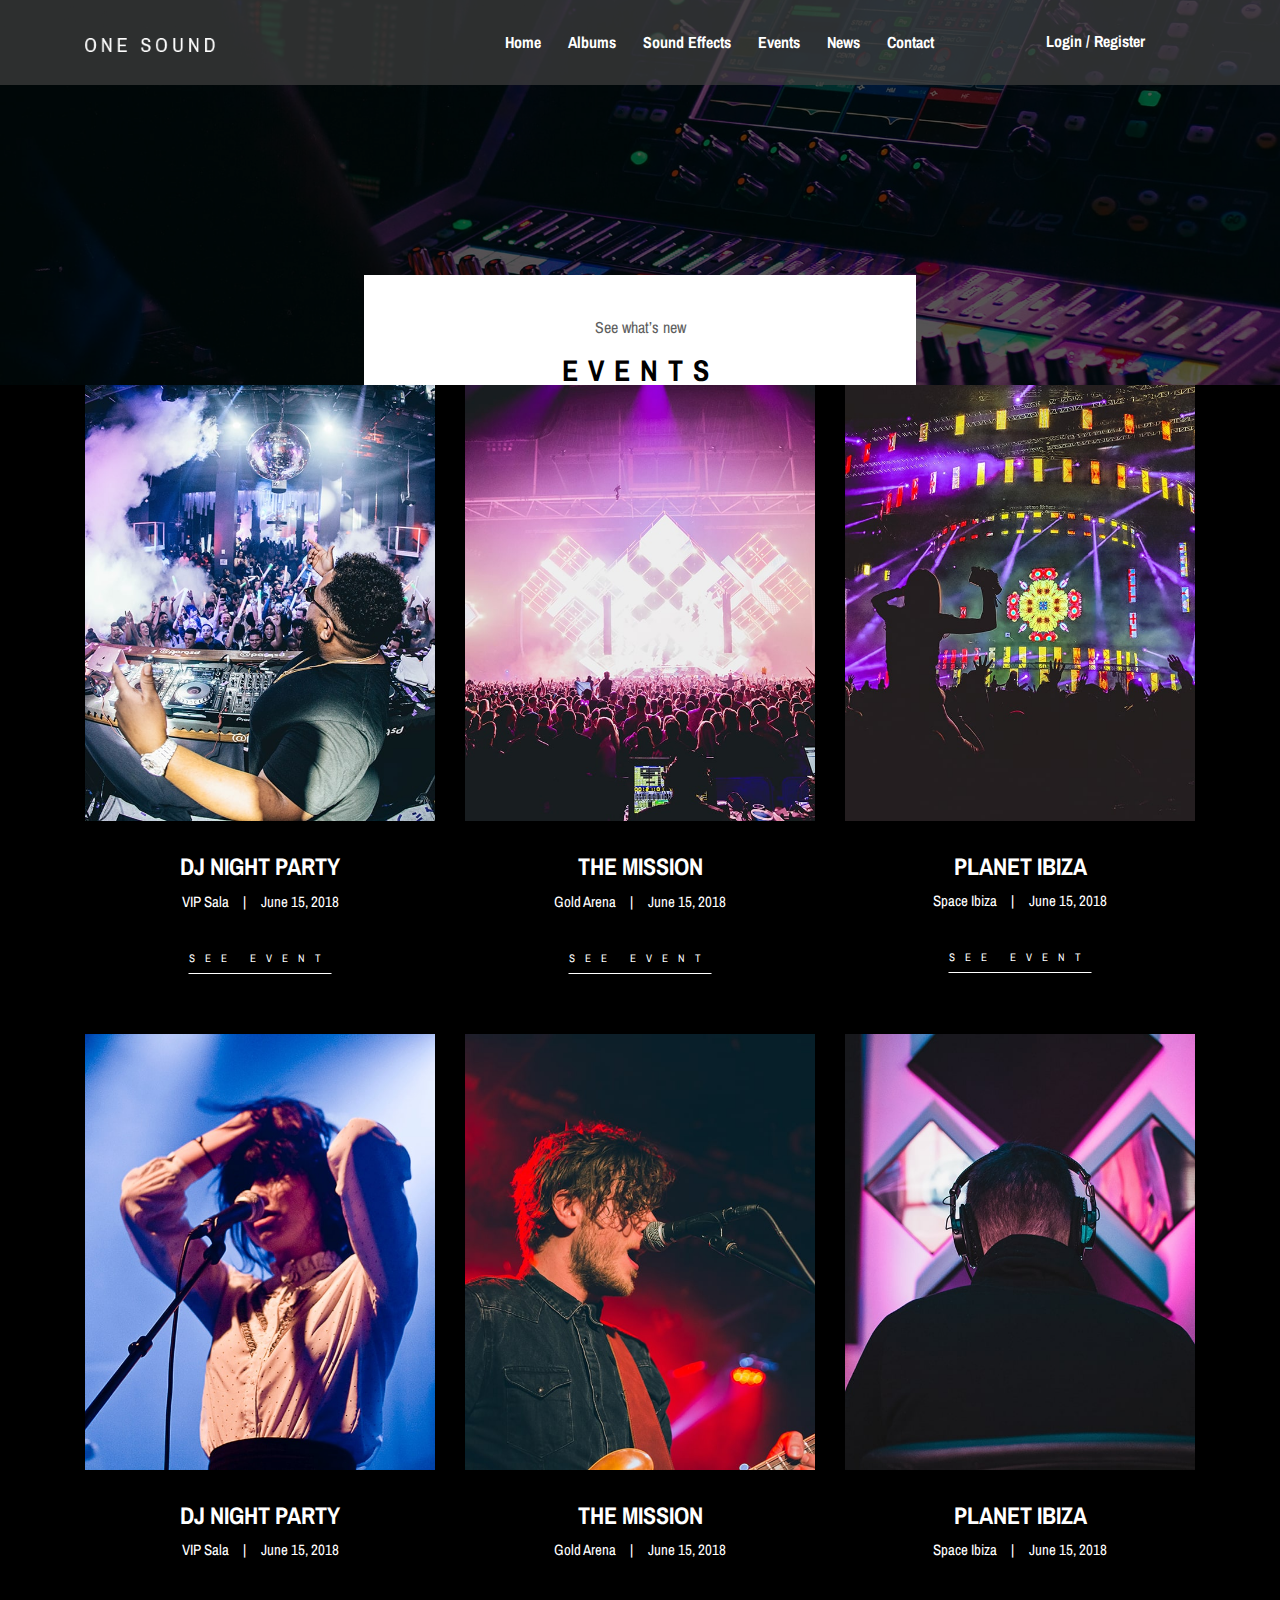
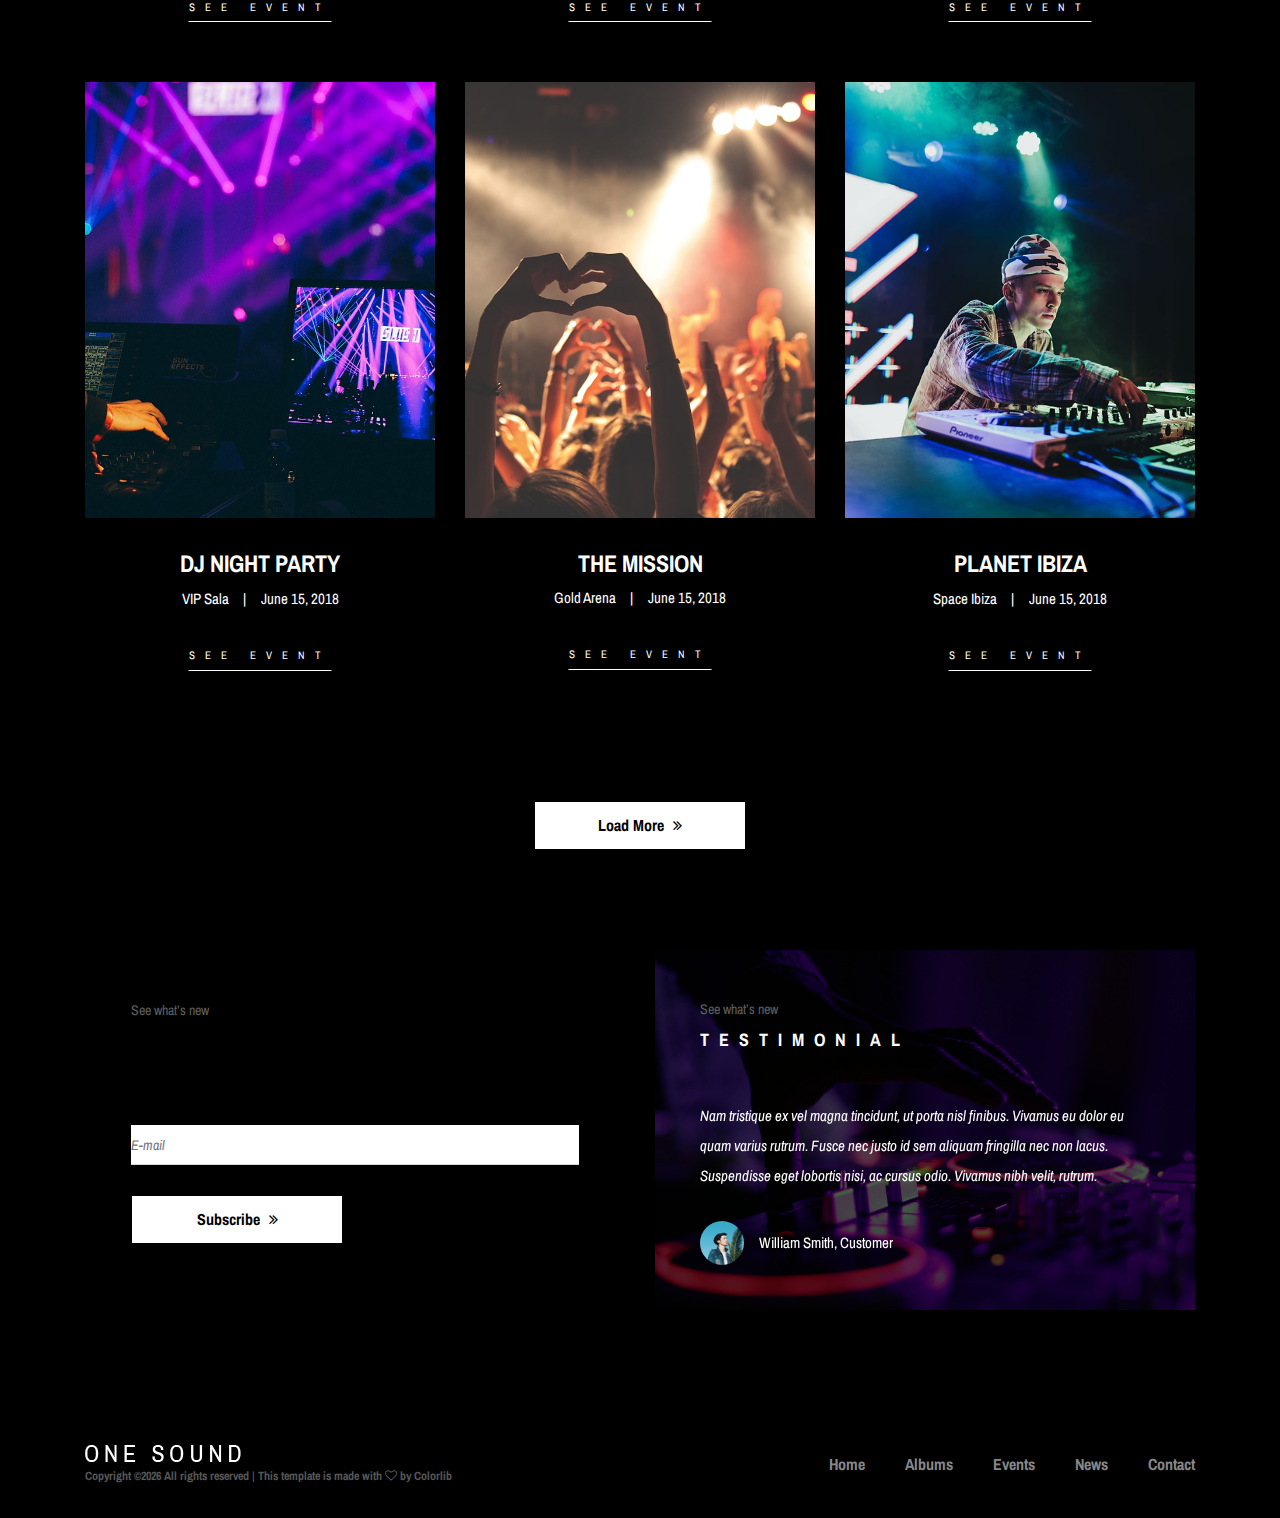
<file: event.html>
<!DOCTYPE html>
<html lang="en">

<head>
    <meta charset="UTF-8">
    <meta name="description" content="">
    <meta http-equiv="X-UA-Compatible" content="IE=edge">
    <meta name="viewport" content="width=device-width, initial-scale=1, shrink-to-fit=no">
    <!-- The above 4 meta tags *must* come first in the head; any other head content must come *after* these tags -->

    <!-- Title -->
    <title>One Music - Modern Music HTML5 Template</title>

    <!-- Favicon -->
    <link rel="icon" href="img/core-img/favicon.ico">

    <!-- Stylesheet -->
    <link rel="stylesheet" href="style.css">

</head>

<body style="background-color: black;">
    <!-- Preloader -->
    <div class="preloader d-flex align-items-center justify-content-center">
        <div class="lds-ellipsis">
            <div></div>
            <div></div>
            <div></div>
            <div></div>
        </div>
    </div>

    <!-- ##### Header Area Start ##### -->
    <header class="header-area">
        <!-- Navbar Area -->
        <div class="oneMusic-main-menu">
            <div class="classy-nav-container breakpoint-off">
                <div class="container">
                    <!-- Menu -->
                    <nav class="classy-navbar justify-content-between" id="oneMusicNav">

                        <!-- Nav brand -->
                        <a href="index.html" class="nav-brand"><img src="img/core-img/logo.png" alt=""></a>

                        <!-- Navbar Toggler -->
                        <div class="classy-navbar-toggler">
                            <span class="navbarToggler"><span></span><span></span><span></span></span>
                        </div>

                        <!-- Menu -->
                        <div class="classy-menu">

                            <!-- Close Button -->
                            <div class="classycloseIcon">
                                <div class="cross-wrap"><span class="top"></span><span class="bottom"></span></div>
                            </div>

                            <!-- Nav Start -->
                            <div class="classynav">
                                <ul>
                                    <li><a href="index.html">Home</a></li>
                                    <li><a href="albums-store.html">Albums</a></li>
                                    <li><a href="albums-store.html">Sound Effects</a></li>
                                    <!-- <li><a href="#">Pages</a>
                                        <ul class="dropdown">
                                            <li><a href="index.html">Home</a></li>
                                            <li><a href="albums-store.html">Albums</a></li>
                                            <li><a href="event.html">Events</a></li>
                                            <li><a href="blog.html">News</a></li>
                                            <li><a href="contact.html">Contact</a></li>
                                            <li><a href="elements.html">Elements</a></li>
                                            <li><a href="login.html">Login</a></li>
                                            <li><a href="#">Dropdown</a>
                                                <ul class="dropdown">
                                                    <li><a href="#">Even Dropdown</a></li>
                                                    <li><a href="#">Even Dropdown</a></li>
                                                    <li><a href="#">Even Dropdown</a></li>
                                                    <li><a href="#">Even Dropdown</a>
                                                        <ul class="dropdown">
                                                            <li><a href="#">Deeply Dropdown</a></li>
                                                            <li><a href="#">Deeply Dropdown</a></li>
                                                            <li><a href="#">Deeply Dropdown</a></li>
                                                            <li><a href="#">Deeply Dropdown</a></li>
                                                            <li><a href="#">Deeply Dropdown</a></li>
                                                        </ul>
                                                    </li>
                                                    <li><a href="#">Even Dropdown</a></li>
                                                </ul>
                                            </li>
                                        </ul>
                                    </li> -->
                                    <li><a href="event.html">Events</a></li>
                                    <li><a href="blog.html">News</a></li>
                                    <li><a href="contact.html">Contact</a></li>
                                </ul>

                                <!-- Login/Register & Cart Button -->
                                <div class="login-register-cart-button d-flex align-items-center">
                                    <!-- Login/Register -->
                                    <div class="login-register-btn mr-50">
                                        <a href="login.html" id="loginBtn">Login / Register</a>
                                    </div>

                                    <!-- Cart Button -->
                                    <!-- <div class="cart-btn">
                                        <p><span class="icon-shopping-cart"></span> <span class="quantity">1</span></p>
                                    </div> -->
                                </div>
                            </div>
                            <!-- Nav End -->

                        </div>
                    </nav>
                </div>
            </div>
        </div>
    </header>
    <!-- ##### Header Area End ##### -->

    <!-- ##### Breadcumb Area Start ##### -->
    <section class="breadcumb-area bg-img bg-overlay" style="background-image: url(img/bg-img/breadcumb3.jpg);">
        <div class="bradcumbContent">
            <p>See what’s new</p>
            <h2>Events</h2>
        </div>
    </section>
    <!-- ##### Breadcumb Area End ##### -->

    <!-- ##### Events Area Start ##### -->
    <section class="events-area section-padding-100">
        <div class="container">
            <div class="row">

                <!-- Single Event Area -->
                <div class="col-12 col-md-6 col-lg-4">
                    <div class="single-event-area mb-30">
                        <div class="event-thumbnail">
                            <img src="img/bg-img/e1.jpg" alt="">
                        </div>
                        <div class="event-text">
                            <h4>Dj Night Party</h4>
                            <div class="event-meta-data">
                                <a href="#" class="event-place">VIP Sala</a>
                                <a href="#" class="event-date">June 15, 2018</a>
                            </div>
                            <a href="#" class="btn see-more-btn">See Event</a>
                        </div>
                    </div>
                </div>

                <!-- Single Event Area -->
                <div class="col-12 col-md-6 col-lg-4">
                    <div class="single-event-area mb-30">
                        <div class="event-thumbnail">
                            <img src="img/bg-img/e2.jpg" alt="">
                        </div>
                        <div class="event-text">
                            <h4>The Mission</h4>
                            <div class="event-meta-data">
                                <a href="#" class="event-place">Gold Arena</a>
                                <a href="#" class="event-date">June 15, 2018</a>
                            </div>
                            <a href="#" class="btn see-more-btn">See Event</a>
                        </div>
                    </div>
                </div>

                <!-- Single Event Area -->
                <div class="col-12 col-md-6 col-lg-4">
                    <div class="single-event-area mb-30">
                        <div class="event-thumbnail">
                            <img src="img/bg-img/e3.jpg" alt="">
                        </div>
                        <div class="event-text">
                            <h4>Planet ibiza</h4>
                            <div class="event-meta-data">
                                <a href="#" class="event-place">Space Ibiza</a>
                                <a href="#" class="event-date">June 15, 2018</a>
                            </div>
                            <a href="#" class="btn see-more-btn">See Event</a>
                        </div>
                    </div>
                </div>

                <!-- Single Event Area -->
                <div class="col-12 col-md-6 col-lg-4">
                    <div class="single-event-area mb-30">
                        <div class="event-thumbnail">
                            <img src="img/bg-img/e4.jpg" alt="">
                        </div>
                        <div class="event-text">
                            <h4>Dj Night Party</h4>
                            <div class="event-meta-data">
                                <a href="#" class="event-place">VIP Sala</a>
                                <a href="#" class="event-date">June 15, 2018</a>
                            </div>
                            <a href="#" class="btn see-more-btn">See Event</a>
                        </div>
                    </div>
                </div>

                <!-- Single Event Area -->
                <div class="col-12 col-md-6 col-lg-4">
                    <div class="single-event-area mb-30">
                        <div class="event-thumbnail">
                            <img src="img/bg-img/e5.jpg" alt="">
                        </div>
                        <div class="event-text">
                            <h4>The Mission</h4>
                            <div class="event-meta-data">
                                <a href="#" class="event-place">Gold Arena</a>
                                <a href="#" class="event-date">June 15, 2018</a>
                            </div>
                            <a href="#" class="btn see-more-btn">See Event</a>
                        </div>
                    </div>
                </div>

                <!-- Single Event Area -->
                <div class="col-12 col-md-6 col-lg-4">
                    <div class="single-event-area mb-30">
                        <div class="event-thumbnail">
                            <img src="img/bg-img/e6.jpg" alt="">
                        </div>
                        <div class="event-text">
                            <h4>Planet ibiza</h4>
                            <div class="event-meta-data">
                                <a href="#" class="event-place">Space Ibiza</a>
                                <a href="#" class="event-date">June 15, 2018</a>
                            </div>
                            <a href="#" class="btn see-more-btn">See Event</a>
                        </div>
                    </div>
                </div>

                <!-- Single Event Area -->
                <div class="col-12 col-md-6 col-lg-4">
                    <div class="single-event-area mb-30">
                        <div class="event-thumbnail">
                            <img src="img/bg-img/e7.jpg" alt="">
                        </div>
                        <div class="event-text">
                            <h4>Dj Night Party</h4>
                            <div class="event-meta-data">
                                <a href="#" class="event-place">VIP Sala</a>
                                <a href="#" class="event-date">June 15, 2018</a>
                            </div>
                            <a href="#" class="btn see-more-btn">See Event</a>
                        </div>
                    </div>
                </div>

                <!-- Single Event Area -->
                <div class="col-12 col-md-6 col-lg-4">
                    <div class="single-event-area mb-30">
                        <div class="event-thumbnail">
                            <img src="img/bg-img/e8.jpg" alt="">
                        </div>
                        <div class="event-text">
                            <h4>The Mission</h4>
                            <div class="event-meta-data">
                                <a href="#" class="event-place">Gold Arena</a>
                                <a href="#" class="event-date">June 15, 2018</a>
                            </div>
                            <a href="#" class="btn see-more-btn">See Event</a>
                        </div>
                    </div>
                </div>

                <!-- Single Event Area -->
                <div class="col-12 col-md-6 col-lg-4">
                    <div class="single-event-area mb-30">
                        <div class="event-thumbnail">
                            <img src="img/bg-img/e9.jpg" alt="">
                        </div>
                        <div class="event-text">
                            <h4>Planet ibiza</h4>
                            <div class="event-meta-data">
                                <a href="#" class="event-place">Space Ibiza</a>
                                <a href="#" class="event-date">June 15, 2018</a>
                            </div>
                            <a href="#" class="btn see-more-btn">See Event</a>
                        </div>
                    </div>
                </div>

            </div>

            <div class="row">
                <div class="col-12">
                    <div class="load-more-btn text-center mt-70">
                        <a href="#" class="btn oneMusic-btn">Load More <i class="fa fa-angle-double-right"></i></a>
                    </div>
                </div>
            </div>
        </div>
    </section>
    <!-- ##### Events Area End ##### -->

    <!-- ##### Newsletter & Testimonials Area Start ##### -->
    <section class="newsletter-testimonials-area">
        <div class="container">
            <div class="row">

                <!-- Newsletter Area -->
                <div class="col-12 col-lg-6">
                    <div class="newsletter-area mb-100">
                        <div class="section-heading text-left mb-50">
                            <p>See what’s new</p>
                            <h2>Subscribe to newsletter</h2>
                        </div>
                        <div class="newsletter-form">
                            <form action="#">
                                <input type="search" name="search" id="newsletterSearch" placeholder="E-mail">
                                <button type="submit" class="btn oneMusic-btn">Subscribe <i class="fa fa-angle-double-right"></i></button>
                            </form>
                        </div>
                    </div>
                </div>

                <!-- Testimonials Area -->
                <div class="col-12 col-lg-6">
                    <div class="testimonials-area mb-100 bg-img bg-overlay" style="background-image: url(img/bg-img/bg-3.jpg);">
                        <div class="section-heading white text-left mb-50">
                            <p>See what’s new</p>
                            <h2>Testimonial</h2>
                        </div>
                        <!-- Testimonial Slide -->
                        <div class="testimonials-slide owl-carousel">
                            <!-- Single Slide -->
                            <div class="single-slide">
                                <p>Nam tristique ex vel magna tincidunt, ut porta nisl finibus. Vivamus eu dolor eu quam varius rutrum. Fusce nec justo id sem aliquam fringilla nec non lacus. Suspendisse eget lobortis nisi, ac cursus odio. Vivamus nibh velit, rutrum.</p>
                                <div class="testimonial-info d-flex align-items-center">
                                    <div class="testimonial-thumb">
                                        <img src="img/bg-img/t1.jpg" alt="">
                                    </div>
                                    <p>William Smith, Customer</p>
                                </div>
                            </div>
                            <!-- Single Slide -->
                            <div class="single-slide">
                                <p>Nam tristique ex vel magna tincidunt, ut porta nisl finibus. Vivamus eu dolor eu quam varius rutrum. Fusce nec justo id sem aliquam fringilla nec non lacus. Suspendisse eget lobortis nisi, ac cursus odio. Vivamus nibh velit, rutrum.</p>
                                <div class="testimonial-info d-flex align-items-center">
                                    <div class="testimonial-thumb">
                                        <img src="img/bg-img/t1.jpg" alt="">
                                    </div>
                                    <p>Nazrul Islam, Developer</p>
                                </div>
                            </div>
                        </div>
                    </div>
                </div>

            </div>
        </div>
    </section>
    <!-- ##### Newsletter & Testimonials Area End ##### -->

    <!-- ##### Contact Area Start ##### -->
    <!-- <section class="contact-area section-padding-100 bg-img bg-overlay bg-fixed has-bg-img" style="background-image: url(img/bg-img/bg-2.jpg);">
        <div class="container">
            <div class="row">
                <div class="col-12">
                    <div class="section-heading white">
                        <p>See what’s new</p>
                        <h2>Get In Touch</h2>
                    </div>
                </div>
            </div>

            <!-- <div class="row">
                <div class="col-12">
                    <!-- Contact Form Area -->
                   <!-- <div class="contact-form-area">
                        <form action="#" method="post">
                            <div class="row">
                                <div class="col-md-6 col-lg-4">
                                    <div class="form-group">
                                        <input type="text" class="form-control" id="name" placeholder="Name">
                                    </div>
                                </div>
                                <div class="col-md-6 col-lg-4">
                                    <div class="form-group">
                                        <input type="email" class="form-control" id="email" placeholder="E-mail">
                                    </div>
                                </div>
                                <div class="col-lg-4">
                                    <div class="form-group">
                                        <input type="text" class="form-control" id="subject" placeholder="Subject">
                                    </div>
                                </div>
                                <div class="col-12">
                                    <div class="form-group">
                                        <textarea name="message" class="form-control" id="message" cols="30" rows="10" placeholder="Message"></textarea>
                                    </div>
                                </div>
                                <div class="col-12 text-center">
                                    <button class="btn oneMusic-btn mt-30" type="submit">Send <i class="fa fa-angle-double-right"></i></button>
                                </div>
                            </div>
                        </form>
                    </div>
                </div>
            </div>
        </div>
    </section> -->
    <!-- ##### Contact Area End ##### -->

    <!-- ##### Footer Area Start ##### -->
    <footer class="footer-area">
        <div class="container">
            <div class="row d-flex flex-wrap align-items-center">
                <div class="col-12 col-md-6">
                    <a href="#"><img src="img/core-img/logo.png" alt=""></a>
                    <p class="copywrite-text"><a href="#"><!-- Link back to Colorlib can't be removed. Template is licensed under CC BY 3.0. -->
Copyright &copy;<script>document.write(new Date().getFullYear());</script> All rights reserved | This template is made with <i class="fa fa-heart-o" aria-hidden="true"></i> by <a href="https://colorlib.com" target="_blank">Colorlib</a>
<!-- Link back to Colorlib can't be removed. Template is licensed under CC BY 3.0. --></p>
                </div>

                <div class="col-12 col-md-6">
                    <div class="footer-nav">
                        <ul>
                            <li><a href="#">Home</a></li>
                            <li><a href="#">Albums</a></li>
                            <li><a href="#">Events</a></li>
                            <li><a href="#">News</a></li>
                            <li><a href="#">Contact</a></li>
                        </ul>
                    </div>
                </div>
            </div>
        </div>
    </footer>
    <!-- ##### Footer Area Start ##### -->

    <!-- ##### All Javascript Script ##### -->
    <!-- jQuery-2.2.4 js -->
    <script src="js/jquery/jquery-2.2.4.min.js"></script>
    <!-- Popper js -->
    <script src="js/bootstrap/popper.min.js"></script>
    <!-- Bootstrap js -->
    <script src="js/bootstrap/bootstrap.min.js"></script>
    <!-- All Plugins js -->
    <script src="js/plugins/plugins.js"></script>
    <!-- Active js -->
    <script src="js/active.js"></script>
</body>

</html>
</file>
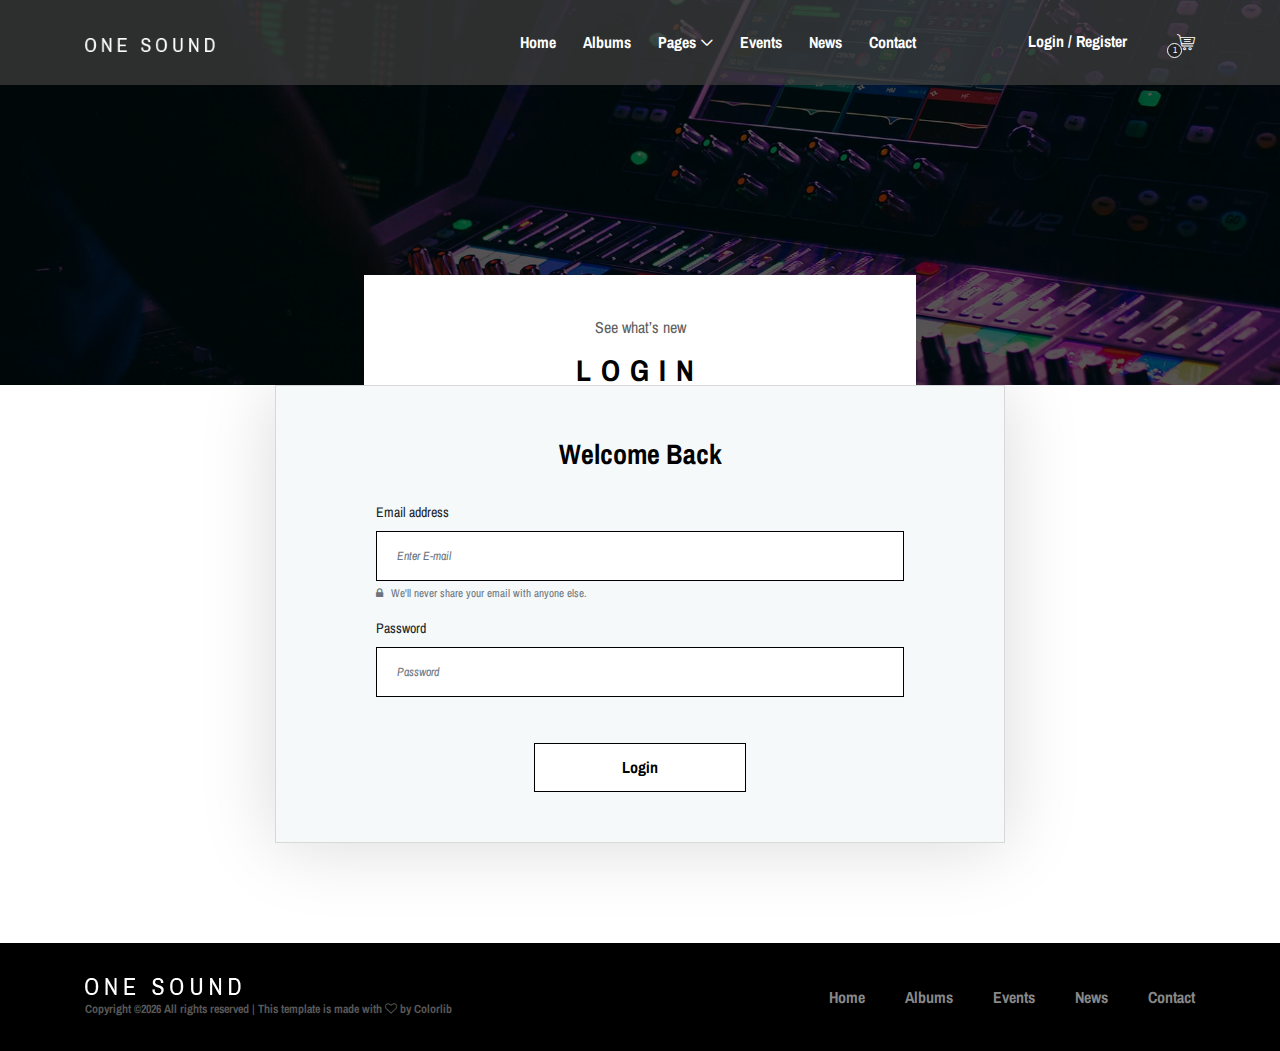
<file: login.html>
<!DOCTYPE html>
<html lang="en">

<head>
    <meta charset="UTF-8">
    <meta name="description" content="">
    <meta http-equiv="X-UA-Compatible" content="IE=edge">
    <meta name="viewport" content="width=device-width, initial-scale=1, shrink-to-fit=no">
    <!-- The above 4 meta tags *must* come first in the head; any other head content must come *after* these tags -->

    <!-- Title -->
    <title>One Music - Modern Music HTML5 Template</title>

    <!-- Favicon -->
    <link rel="icon" href="img/core-img/favicon.ico">

    <!-- Stylesheet -->
    <link rel="stylesheet" href="style.css">

</head>

<body>
    <!-- Preloader -->
    <div class="preloader d-flex align-items-center justify-content-center">
        <div class="lds-ellipsis">
            <div></div>
            <div></div>
            <div></div>
            <div></div>
        </div>
    </div>

    <!-- ##### Header Area Start ##### -->
    <header class="header-area">
        <!-- Navbar Area -->
        <div class="oneMusic-main-menu">
            <div class="classy-nav-container breakpoint-off">
                <div class="container">
                    <!-- Menu -->
                    <nav class="classy-navbar justify-content-between" id="oneMusicNav">

                        <!-- Nav brand -->
                        <a href="index.html" class="nav-brand"><img src="img/core-img/logo.png" alt=""></a>

                        <!-- Navbar Toggler -->
                        <div class="classy-navbar-toggler">
                            <span class="navbarToggler"><span></span><span></span><span></span></span>
                        </div>

                        <!-- Menu -->
                        <div class="classy-menu">

                            <!-- Close Button -->
                            <div class="classycloseIcon">
                                <div class="cross-wrap"><span class="top"></span><span class="bottom"></span></div>
                            </div>

                            <!-- Nav Start -->
                            <div class="classynav">
                                <ul>
                                    <li><a href="index.html">Home</a></li>
                                    <li><a href="albums-store.html">Albums</a></li>
                                    <li><a href="#">Pages</a>
                                        <ul class="dropdown">
                                            <li><a href="index.html">Home</a></li>
                                            <li><a href="albums-store.html">Albums</a></li>
                                            <li><a href="event.html">Events</a></li>
                                            <li><a href="blog.html">News</a></li>
                                            <li><a href="contact.html">Contact</a></li>
                                            <li><a href="elements.html">Elements</a></li>
                                            <li><a href="login.html">Login</a></li>
                                            <li><a href="#">Dropdown</a>
                                                <ul class="dropdown">
                                                    <li><a href="#">Even Dropdown</a></li>
                                                    <li><a href="#">Even Dropdown</a></li>
                                                    <li><a href="#">Even Dropdown</a></li>
                                                    <li><a href="#">Even Dropdown</a>
                                                        <ul class="dropdown">
                                                            <li><a href="#">Deeply Dropdown</a></li>
                                                            <li><a href="#">Deeply Dropdown</a></li>
                                                            <li><a href="#">Deeply Dropdown</a></li>
                                                            <li><a href="#">Deeply Dropdown</a></li>
                                                            <li><a href="#">Deeply Dropdown</a></li>
                                                        </ul>
                                                    </li>
                                                    <li><a href="#">Even Dropdown</a></li>
                                                </ul>
                                            </li>
                                        </ul>
                                    </li>
                                    <li><a href="event.html">Events</a></li>
                                    <li><a href="blog.html">News</a></li>
                                    <li><a href="contact.html">Contact</a></li>
                                </ul>

                                <!-- Login/Register & Cart Button -->
                                <div class="login-register-cart-button d-flex align-items-center">
                                    <!-- Login/Register -->
                                    <div class="login-register-btn mr-50">
                                        <a href="login.html" id="loginBtn">Login / Register</a>
                                    </div>

                                    <!-- Cart Button -->
                                    <div class="cart-btn">
                                        <p><span class="icon-shopping-cart"></span> <span class="quantity">1</span></p>
                                    </div>
                                </div>
                            </div>
                            <!-- Nav End -->

                        </div>
                    </nav>
                </div>
            </div>
        </div>
    </header>
    <!-- ##### Header Area End ##### -->

    <!-- ##### Breadcumb Area Start ##### -->
    <section class="breadcumb-area bg-img bg-overlay" style="background-image: url(img/bg-img/breadcumb3.jpg);">
        <div class="bradcumbContent">
            <p>See what’s new</p>
            <h2>Login</h2>
        </div>
    </section>
    <!-- ##### Breadcumb Area End ##### -->

    <!-- ##### Login Area Start ##### -->
    <section class="login-area section-padding-100">
        <div class="container">
            <div class="row justify-content-center">
                <div class="col-12 col-lg-8">
                    <div class="login-content">
                        <h3>Welcome Back</h3>
                        <!-- Login Form -->
                        <div class="login-form">
                            <form action="#" method="post">
                                <div class="form-group">
                                    <label for="exampleInputEmail1">Email address</label>
                                    <input type="email" class="form-control" id="exampleInputEmail1" aria-describedby="emailHelp" placeholder="Enter E-mail">
                                    <small id="emailHelp" class="form-text text-muted"><i class="fa fa-lock mr-2"></i>We'll never share your email with anyone else.</small>
                                </div>
                                <div class="form-group">
                                    <label for="exampleInputPassword1">Password</label>
                                    <input type="password" class="form-control" id="exampleInputPassword1" placeholder="Password">
                                </div>
                                <button type="submit" class="btn oneMusic-btn mt-30">Login</button>
                            </form>
                        </div>
                    </div>
                </div>
            </div>
        </div>
    </section>
    <!-- ##### Login Area End ##### -->

    <!-- ##### Footer Area Start ##### -->
    <footer class="footer-area">
        <div class="container">
            <div class="row d-flex flex-wrap align-items-center">
                <div class="col-12 col-md-6">
                    <a href="#"><img src="img/core-img/logo.png" alt=""></a>
                    <p class="copywrite-text"><a href="#"><!-- Link back to Colorlib can't be removed. Template is licensed under CC BY 3.0. -->
Copyright &copy;<script>document.write(new Date().getFullYear());</script> All rights reserved | This template is made with <i class="fa fa-heart-o" aria-hidden="true"></i> by <a href="https://colorlib.com" target="_blank">Colorlib</a>
<!-- Link back to Colorlib can't be removed. Template is licensed under CC BY 3.0. --></p>
                </div>

                <div class="col-12 col-md-6">
                    <div class="footer-nav">
                        <ul>
                            <li><a href="#">Home</a></li>
                            <li><a href="#">Albums</a></li>
                            <li><a href="#">Events</a></li>
                            <li><a href="#">News</a></li>
                            <li><a href="#">Contact</a></li>
                        </ul>
                    </div>
                </div>
            </div>
        </div>
    </footer>
    <!-- ##### Footer Area Start ##### -->

    <!-- ##### All Javascript Script ##### -->
    <!-- jQuery-2.2.4 js -->
    <script src="js/jquery/jquery-2.2.4.min.js"></script>
    <!-- Popper js -->
    <script src="js/bootstrap/popper.min.js"></script>
    <!-- Bootstrap js -->
    <script src="js/bootstrap/bootstrap.min.js"></script>
    <!-- All Plugins js -->
    <script src="js/plugins/plugins.js"></script>
    <!-- Active js -->
    <script src="js/active.js"></script>
</body>

</html>
</file>
<file: style.css>
/* [Master Stylesheet - v1.0] */
/* :: 1.0 Import Fonts */
@import url("https://fonts.googleapis.com/css?family=Archivo+Narrow:400,400i,500,500i,600,600i,700,700i");
/* :: 2.0 Import All CSS */
@import url(css/bootstrap.min.css);
@import url(css/classy-nav.css);
@import url(css/owl.carousel.min.css);
@import url(css/animate.css);
@import url(css/magnific-popup.css);
@import url(css/font-awesome.min.css);
@import url(css/audioplayer.css);
@import url(css/one-music-icon.css);
/* :: 3.0 Base CSS */
* {
  margin: 0;
  padding: 0; }

body {
  font-family: "Archivo Narrow", sans-serif;
  font-size: 14px; }

h1,
h2,
h3,
h4,
h5,
h6 {
  font-family: "Archivo Narrow", sans-serif;
  color: #000000;
  line-height: 1.3;
  font-weight: 700; }

p {
  font-family: "Archivo Narrow", sans-serif;
  color: #5f5f5f;
  font-size: 15px;
  line-height: 2;
  font-weight: 400; }

a,
a:hover,
a:focus {
  -webkit-transition-duration: 500ms;
  transition-duration: 500ms;
  text-decoration: none;
  outline: 0 solid transparent;
  color: #000000;
  font-weight: 700;
  font-size: 16px;
  font-family: "Archivo Narrow", sans-serif; }

ul,
ol {
  margin: 0; }
  ul li,
  ol li {
    list-style: none; }

img {
  height: auto;
  max-width: 100%; }

/* :: 3.1.0 Spacing */
.mt-15 {
  margin-top: 15px !important; }

.mt-30 {
  margin-top: 30px !important; }

.mt-50 {
  margin-top: 50px !important; }

.mt-70 {
  margin-top: 70px !important; }

.mt-100 {
  margin-top: 100px !important; }

.mb-15 {
  margin-bottom: 15px !important; }

.mb-30 {
  margin-bottom: 30px !important; }

.mb-50 {
  margin-bottom: 50px !important; }

.mb-70 {
  margin-bottom: 70px !important; }

.mb-100 {
  margin-bottom: 100px !important; }

.ml-15 {
  margin-left: 15px !important; }

.ml-30 {
  margin-left: 30px !important; }

.ml-50 {
  margin-left: 50px !important; }

.mr-15 {
  margin-right: 15px !important; }

.mr-30 {
  margin-right: 30px !important; }

.mr-50 {
  margin-right: 50px !important; }

/* :: 3.2.0 Height */
.height-400 {
  height: 400px !important; }

.height-500 {
  height: 500px !important; }

.height-600 {
  height: 600px !important; }

.height-700 {
  height: 700px !important; }

.height-800 {
  height: 800px !important; }

/* :: 3.3.0 Section Padding */
.section-padding-100 {
  padding-bottom: 100px; }

.section-padding-100-0 {
  padding-top: 100px;
  padding-bottom: 0; }

.section-padding-0-100 {
  padding-top: 0;
  padding-bottom: 100px; }

.section-padding-100-70 {
  padding-top: 100px;
  padding-bottom: 70px; }

/* :: 3.4.0 Section Heading */
.section-heading {
  position: relative;
  z-index: 1;
  margin-bottom: 100px;
  text-align: center; }
  .section-heading p {
    color: #5f5f5f;
    font-size: 14px;
    margin-bottom: 5px; }
  .section-heading h2 {
    font-size: 18px;
    text-transform: uppercase;
    letter-spacing: 10px;
    margin-bottom: 0; }
    @media only screen and (max-width: 767px) {
      .section-heading h2 {
        letter-spacing: 5px; } }
  .section-heading.white h2 {
    color: #fff; }
  .section-heading.style-2 p {
    font-size: 16px; }
  .section-heading.style-2 h2 {
    font-size: 30px; }
    @media only screen and (max-width: 767px) {
      .section-heading.style-2 h2 {
        font-size: 24px; } }

/* :: 3.5.0 Preloader */
.preloader {
  background-color: #ffffff;
  width: 100%;
  height: 100%;
  position: fixed;
  top: 0;
  left: 0;
  right: 0;
  z-index: 99999; }
  .preloader .lds-ellipsis {
    display: inline-block;
    position: relative;
    width: 64px;
    height: 64px; }
    .preloader .lds-ellipsis div {
      position: absolute;
      top: 27px;
      width: 11px;
      height: 11px;
      border-radius: 50%;
      background: #000000;
      animation-timing-function: cubic-bezier(0, 1, 1, 0); }
      .preloader .lds-ellipsis div:nth-child(1) {
        left: 6px;
        -webkit-animation: lds-ellipsis1 0.6s infinite;
        animation: lds-ellipsis1 0.6s infinite; }
      .preloader .lds-ellipsis div:nth-child(2) {
        left: 6px;
        -webkit-animation: lds-ellipsis2 0.6s infinite;
        animation: lds-ellipsis2 0.6s infinite; }
      .preloader .lds-ellipsis div:nth-child(3) {
        left: 26px;
        -webkit-animation: lds-ellipsis2 0.6s infinite;
        animation: lds-ellipsis2 0.6s infinite; }
      .preloader .lds-ellipsis div:nth-child(4) {
        left: 45px;
        -webkit-animation: lds-ellipsis3 0.6s infinite;
        animation: lds-ellipsis3 0.6s infinite; }

@-webkit-keyframes lds-ellipsis1 {
  0% {
    -webkit-transform: scale(0);
    transform: scale(0); }
  100% {
    -webkit-transform: scale(1);
    transform: scale(1); } }
@keyframes lds-ellipsis1 {
  0% {
    -webkit-transform: scale(0);
    transform: scale(0); }
  100% {
    -webkit-transform: scale(1);
    transform: scale(1); } }
@-webkit-keyframes lds-ellipsis3 {
  0% {
    -webkit-transform: scale(1);
    transform: scale(1); }
  100% {
    -webkit-transform: scale(0);
    transform: scale(0); } }
@keyframes lds-ellipsis3 {
  0% {
    -webkit-transform: scale(1);
    transform: scale(1); }
  100% {
    -webkit-transform: scale(0);
    transform: scale(0); } }
@-webkit-keyframes lds-ellipsis2 {
  0% {
    -webkit-transform: translate(0, 0);
    transform: translate(0, 0); }
  100% {
    -webkit-transform: translate(19px, 0);
    transform: translate(19px, 0); } }
@keyframes lds-ellipsis2 {
  0% {
    -webkit-transform: translate(0, 0);
    transform: translate(0, 0); }
  100% {
    -webkit-transform: translate(19px, 0);
    transform: translate(19px, 0); } }
/* :: 3.6.0 Miscellaneous */
.bg-img {
  background-position: center center;
  background-size: cover;
  background-repeat: no-repeat; }

.bg-white {
  background-color: #ffffff !important; }

.bg-dark {
  background-color: #000000 !important; }

.bg-transparent {
  background-color: transparent !important; }

.bg-gray {
  background-color: #f5f9fa; }

.font-bold {
  font-weight: 700; }

.font-light {
  font-weight: 300; }

.bg-overlay {
  position: relative;
  z-index: 2;
  background-position: center center;
  background-size: cover; }
  .bg-overlay::after {
    background-color: rgba(0, 0, 0, 0.65);
    position: absolute;
    z-index: -1;
    top: 0;
    left: 0;
    width: 100%;
    height: 100%;
    content: ""; }

.bg-fixed {
  background-attachment: fixed !important; }

/* :: 3.7.0 ScrollUp */
#scrollUp {
  background-color: #000000;
  border-radius: 0;
  bottom: 50px;
  box-shadow: 0 2px 6px 0 rgba(0, 0, 0, 0.3);
  color: #ffffff;
  font-size: 24px;
  height: 40px;
  line-height: 40px;
  right: 50px;
  text-align: center;
  width: 40px;
  -webkit-transition-duration: 500ms;
  transition-duration: 500ms;
  box-shadow: 0 1px 5px 2px rgba(0, 0, 0, 0.15); }
  @media only screen and (max-width: 767px) {
    #scrollUp {
      right: 30px;
      bottom: 30px; } }
  #scrollUp:hover {
    background-color: #fff;
    color: #232323; }

/* :: 3.8.0 oneMusic Button */
.oneMusic-btn {
  background-color: #fff;
  -webkit-transition-duration: 500ms;
  transition-duration: 500ms;
  position: relative;
  z-index: 1;
  display: inline-block;
  min-width: 212px;
  height: 49px;
  color: #000;
  border: 1px solid #000;
  border-radius: 0;
  padding: 0 30px;
  font-size: 16px;
  line-height: 47px;
  font-weight: 700;
  text-transform: capitalize; }
  .oneMusic-btn i {
    margin-left: 5px; }
  .oneMusic-btn:hover, .oneMusic-btn:focus {
    font-size: 16px;
    font-weight: 700;
    background-color: #000000;
    color: #fff; }
  .oneMusic-btn.btn-2 {
    background-color: #000000;
    color: #fff; }
    .oneMusic-btn.btn-2:hover, .oneMusic-btn.btn-2:focus {
      background-color: #fff;
      color: #232323; }

/* :: 4.0 Header Area CSS */
.header-area {
  position: absolute;
  z-index: 1000;
  width: 100%;
  left: 0;
  z-index: 1000; }
  .header-area .oneMusic-main-menu {
    position: relative;
    width: 100%;
    height: 85px;
    background-color: transparent; }
    @media only screen and (max-width: 767px) {
      .header-area .oneMusic-main-menu {
        height: 70px; } }
    .header-area .oneMusic-main-menu .classy-nav-container {
      background-color: #404040b5; }
    .header-area .oneMusic-main-menu .classy-navbar {
      background-color: transparent;
      height: 85px;
      padding: 0; }
      @media only screen and (max-width: 767px) {
        .header-area .oneMusic-main-menu .classy-navbar {
          height: 70px; } }
      .header-area .oneMusic-main-menu .classy-navbar .classynav ul li a {
        font-weight: 700;
        text-transform: capitalize;
        color: #ffffff;
        font-size: 16px; }
        .header-area .oneMusic-main-menu .classy-navbar .classynav ul li a:hover, .header-area .oneMusic-main-menu .classy-navbar .classynav ul li a:focus {
          color: rgba(255, 255, 255, 0.7); }
        @media only screen and (min-width: 768px) and (max-width: 991px) {
          .header-area .oneMusic-main-menu .classy-navbar .classynav ul li a {
            background-color: #000000;
            border-bottom-color: rgba(255, 255, 255, 0.1); } }
        @media only screen and (max-width: 767px) {
          .header-area .oneMusic-main-menu .classy-navbar .classynav ul li a {
            background-color: #000000;
            border-bottom-color: rgba(255, 255, 255, 0.1); } }
      .header-area .oneMusic-main-menu .classy-navbar .classynav ul li.megamenu-item > a::after,
      .header-area .oneMusic-main-menu .classy-navbar .classynav ul li.has-down > a::after {
        color: #ffffff; }
      .header-area .oneMusic-main-menu .classy-navbar .classynav ul li.megamenu-item ul li > a::after,
      .header-area .oneMusic-main-menu .classy-navbar .classynav ul li.has-down ul li > a::after {
        color: #232323; }
        @media only screen and (max-width: 767px) {
          .header-area .oneMusic-main-menu .classy-navbar .classynav ul li.megamenu-item ul li > a::after,
          .header-area .oneMusic-main-menu .classy-navbar .classynav ul li.has-down ul li > a::after {
            color: #ffffff; } }
      .header-area .oneMusic-main-menu .classy-navbar .classynav ul li ul li a {
        color: #232323; }
        .header-area .oneMusic-main-menu .classy-navbar .classynav ul li ul li a:hover, .header-area .oneMusic-main-menu .classy-navbar .classynav ul li ul li a:focus {
          color: #888888; }
        @media only screen and (min-width: 992px) and (max-width: 1199px) {
          .header-area .oneMusic-main-menu .classy-navbar .classynav ul li ul li a {
            padding: 0 15px; } }
        @media only screen and (min-width: 768px) and (max-width: 991px) {
          .header-area .oneMusic-main-menu .classy-navbar .classynav ul li ul li a {
            color: #ffffff;
            padding: 0 30px;
            border-bottom-color: rgba(255, 255, 255, 0.1); } }
        @media only screen and (max-width: 767px) {
          .header-area .oneMusic-main-menu .classy-navbar .classynav ul li ul li a {
            color: #ffffff;
            padding: 0 30px;
            border-bottom-color: rgba(255, 255, 255, 0.1) !important; } }
      .header-area .oneMusic-main-menu .classy-navbar .classynav ul li .dropdown li .dropdown li .dropdown li a {
        border-bottom: 1px solid rgba(242, 244, 248, 0.7); }
        @media only screen and (min-width: 768px) and (max-width: 991px) {
          .header-area .oneMusic-main-menu .classy-navbar .classynav ul li .dropdown li .dropdown li .dropdown li a {
            border-bottom-color: rgba(255, 255, 255, 0.1) !important; } }
        @media only screen and (max-width: 767px) {
          .header-area .oneMusic-main-menu .classy-navbar .classynav ul li .dropdown li .dropdown li .dropdown li a {
            border-bottom-color: rgba(255, 255, 255, 0.1) !important; } }
    .header-area .oneMusic-main-menu .login-register-cart-button {
      position: relative;
      z-index: 1;
      margin-left: 100px; }
      @media only screen and (min-width: 768px) and (max-width: 991px) {
        .header-area .oneMusic-main-menu .login-register-cart-button {
          margin-left: 12px;
          margin-top: 15px; } }
      @media only screen and (max-width: 767px) {
        .header-area .oneMusic-main-menu .login-register-cart-button {
          margin-left: 12px;
          margin-top: 15px; } }
      .header-area .oneMusic-main-menu .login-register-cart-button .login-register-btn {
        position: relative;
        z-index: 10; }
        .header-area .oneMusic-main-menu .login-register-cart-button .login-register-btn a {
          -webkit-transition-duration: 500ms;
          transition-duration: 500ms;
          margin-bottom: 0;
          color: #fff;
          font-weight: 700;
          font-size: 16px;
          cursor: pointer;
          line-height: 1; }
          .header-area .oneMusic-main-menu .login-register-cart-button .login-register-btn a:hover, .header-area .oneMusic-main-menu .login-register-cart-button .login-register-btn a:focus {
            color: rgba(255, 255, 255, 0.7); }
      .header-area .oneMusic-main-menu .login-register-cart-button .cart-btn {
        position: relative;
        z-index: 10; }
        .header-area .oneMusic-main-menu .login-register-cart-button .cart-btn p {
          -webkit-transition-duration: 500ms;
          transition-duration: 500ms;
          margin-bottom: 0;
          color: #fff;
          font-size: 18px;
          cursor: pointer;
          line-height: 1; }
          .header-area .oneMusic-main-menu .login-register-cart-button .cart-btn p:hover, .header-area .oneMusic-main-menu .login-register-cart-button .cart-btn p:focus {
            color: rgba(255, 255, 255, 0.7); }
          .header-area .oneMusic-main-menu .login-register-cart-button .cart-btn p .quantity {
            width: 15px;
            height: 15px;
            border: 1px solid #fff;
            background-color: #232323;
            color: #fff;
            display: block;
            position: absolute;
            bottom: -5px;
            left: -10px;
            z-index: 10;
            font-size: 9px;
            font-weight: 400;
            border-radius: 50%;
            line-height: 13px;
            text-align: center; }
  .header-area .is-sticky .oneMusic-main-menu {
    position: fixed;
    width: 100%;
    height: 85px;
    top: 0;
    left: 0;
    z-index: 9999;
    background-color: #000000;
    box-shadow: 0 5px 50px 15px rgba(0, 0, 0, 0.2); }
    @media only screen and (max-width: 767px) {
      .header-area .is-sticky .oneMusic-main-menu {
        height: 70px; } }

.classy-navbar .nav-brand {
  max-width: 130px; }

@media only screen and (min-width: 768px) and (max-width: 991px) {
  .breakpoint-on .classy-navbar .classy-menu {
    background-color: #000000; } }
@media only screen and (max-width: 767px) {
  .breakpoint-on .classy-navbar .classy-menu {
    background-color: #000000; } }

@media only screen and (min-width: 768px) and (max-width: 991px) {
  .classynav ul li .megamenu .single-mega.cn-col-4 {
    padding: 0; } }
@media only screen and (max-width: 767px) {
  .classynav ul li .megamenu .single-mega.cn-col-4 {
    padding: 0; } }

.classycloseIcon .cross-wrap span {
  background: #ffffff; }

/* :: 5.0 Hero Slides Area */
.hero-area,
.hero-slides {
  position: relative;
  z-index: 1; }

.single-hero-slide {
  width: 100%;
  height: 550px;
  position: relative;
  z-index: 1;
  padding: 0 30px;
  overflow: hidden; }

  .banner-img {
    background-image: url('img/bg-img/bg6.jpg');
    width: 100%;
    height: 160px;
  }
  .bg-left-side-btn button{
    background-color: #ddd;
    border: none;
    color: black;
    padding: 10px 25px;
    text-align: center;
    text-decoration: none;
    display: inline-block;
    margin: 4px 2px;
    cursor: pointer;
    border-radius: 16px;
  }
  
  .button:hover {
    background-color: #f1f1f1;
  }
  @media only screen and (min-width: 992px) and (max-width: 1199px) {
    .single-hero-slide {
      height: 700px; } }
  @media only screen and (min-width: 768px) and (max-width: 991px) {
    .single-hero-slide {
      height: 650px; } }
  @media only screen and (max-width: 767px) {
    .single-hero-slide {
      height: 500px; } }
  .single-hero-slide::after {
    position: absolute;
    width: 100%;
    height: 100%;
    z-index: -5;
    top: 0;
    left: 0;
    background-color: rgba(0, 0, 0, 0.35);
    content: ''; }
  .single-hero-slide .slide-img {
    position: absolute;
    width: 100%;
    height: 100%;
    z-index: -10;
    left: 0;
    right: 0;
    top: 0;
    bottom: 0; }
  .single-hero-slide .hero-slides-content {
    display: inline-block;
    width: 100%; }
    .single-hero-slide .hero-slides-content h6 {
      font-size: 18px;
      color: #fff;
      letter-spacing: 20px;
      text-transform: uppercase;
      margin-bottom: 20px;
      display: block; }
      @media only screen and (max-width: 767px) {
        .single-hero-slide .hero-slides-content h6 {
          letter-spacing: 5px; } }
    .single-hero-slide .hero-slides-content h2 {
      position: relative;
      z-index: 1;
      font-size: 60px;
      color: #ffffff;
      margin-bottom: 0;
      font-weight: 400;
      display: block;
      text-transform: capitalize;
      letter-spacing: 30px;
      overflow: hidden; }
      .single-hero-slide .hero-slides-content h2 span {
        position: absolute;
        top: 0;
        width: 100%;
        height: 100%;
        left: 0;
        color: rgba(255, 255, 255, 0.15);
        -webkit-animation: textsonar 6s linear infinite;
        animation: textsonar 6s linear infinite; }
      @media only screen and (min-width: 768px) and (max-width: 991px) {
        .single-hero-slide .hero-slides-content h2 {
          letter-spacing: 15px;
          font-size: 42px; } }
      @media only screen and (max-width: 767px) {
        .single-hero-slide .hero-slides-content h2 {
          letter-spacing: 5px;
          font-size: 30px; } }
    .single-hero-slide .hero-slides-content .btn {
      border: 1px solid #fff;
      background-color: transparent;
      color: #fff; }
      .single-hero-slide .hero-slides-content .btn:hover, .single-hero-slide .hero-slides-content .btn:focus {
        background-color: #fff;
        color: #000000; }

@-webkit-keyframes textsonar {
  0% {
    -webkit-transform: scaleX(1);
    transform: scaleX(1); }
  50% {
    -webkit-transform: scaleX(1.15);
    transform: scaleX(1.15); }
  100% {
    -webkit-transform: scaleX(1);
    transform: scaleX(1); } }
@keyframes textsonar {
  0% {
    -webkit-transform: scaleX(1);
    transform: scaleX(1); }
  50% {
    -webkit-transform: scaleX(1.15);
    transform: scaleX(1.15); }
  100% {
    -webkit-transform: scaleX(1);
    transform: scaleX(1); } }
.single-hero-slide .slide-img {
  -webkit-animation: slide 12s linear infinite;
  animation: slide 12s linear infinite; }

@-webkit-keyframes slide {
  0% {
    -webkit-transform: scale(1);
    transform: scale(1); }
  50% {
    -webkit-transform: scale(1.2);
    transform: scale(1.2); }
  100% {
    -webkit-transform: scale(1);
    transform: scale(1); } }
@keyframes slide {
  0% {
    -webkit-transform: scale(1);
    transform: scale(1); }
  50% {
    -webkit-transform: scale(1.2);
    transform: scale(1.2); }
  100% {
    -webkit-transform: scale(1);
    transform: scale(1); } }
/* :: 6.0 Buy Now Area CSS */
.oneMusic-buy-now-area.has-fluid {
  padding-left: 4%;
  padding-right: 4%;
  position: relative;
  z-index: 1; }

/* :: 7.0 Events Area CSS */
.single-event-area {
  position: relative;
  z-index: 1;
  -webkit-transition-duration: 500ms;
  transition-duration: 500ms; }
  .single-event-area img {
    width: 100%; }
  .single-event-area .event-text {
    text-align: center;
    position: relative;
    z-index: 1;
    padding: 30px 15px;
    background-color: #000;
    -webkit-transition-duration: 500ms;
    transition-duration: 500ms; }
    .single-event-area .event-text h4 {
      color: #fff;
      text-transform: uppercase;
      -webkit-transition-duration: 500ms;
      transition-duration: 500ms; }
    .single-event-area .event-text .event-meta-data {
      position: relative;
      margin-bottom: 30px; }
      .single-event-area .event-text .event-meta-data a {
        -webkit-transition-duration: 500ms;
        transition-duration: 500ms;
        position: relative;
        z-index: 1;
        color: #fff;
        font-size: 15px;
        font-weight: 400;
        display: inline-block;
        padding-right: 29px; }
        .single-event-area .event-text .event-meta-data a:first-child::after {
          position: absolute;
          content: '|';
          top: 0;
          right: 12px;
          z-index: 1; }
        .single-event-area .event-text .event-meta-data a:last-child {
          padding-right: 0; }
    .single-event-area .event-text .see-more-btn {
      font-size: 11px;
      color: #fff;
      text-transform: uppercase;
      letter-spacing: 10px;
      border-bottom: 1px solid #fff;
      padding-left: 0;
      padding-right: 0;
      border-radius: 0; }
      .single-event-area .event-text .see-more-btn:hover, .single-event-area .event-text .see-more-btn:focus {
        font-weight: 400; }
  .single-event-area:hover, .single-event-area:focus {
    box-shadow: 0 5px 80px 0 rgba(0, 0, 0, 0.2); }
    .single-event-area:hover .event-text, .single-event-area:focus .event-text {
      background-color: #f5f9fa; }
      .single-event-area:hover .event-text h4,
      .single-event-area:hover .event-text .event-meta-data a, .single-event-area:focus .event-text h4,
      .single-event-area:focus .event-text .event-meta-data a {
        color: #000000; }
      .single-event-area:hover .event-text .see-more-btn, .single-event-area:focus .event-text .see-more-btn {
        border-bottom-color: #000000;
        color: #000000; }

/* :: 8.0 Newsletter Area CSS */
.newsletter-area {
  position: relative;
  z-index: 1;
  border: 1px solid #000000;
  padding: 45px; }
  .newsletter-area .newsletter-form {
    position: relative;
    z-index: 1; }
    .newsletter-area .newsletter-form input {
      width: 100%;
      height: 40px;
      font-size: 14px;
      color: #b3b3b3;
      font-style: italic;
      border: none;
      border-bottom: 1px solid #d6d6d6;
      margin-bottom: 30px;
      display: block; }

.testimonials-area {
  position: relative;
  z-index: 1;
  padding: 45px; }
  .testimonials-area .testimonials-slide {
    position: relative;
    z-index: 1; }
    .testimonials-area .testimonials-slide .single-slide p {
      font-size: 15px;
      color: #fff;
      font-style: italic; }
    .testimonials-area .testimonials-slide .single-slide .testimonial-info {
      margin-top: 30px;
      display: block; }
      .testimonials-area .testimonials-slide .single-slide .testimonial-info .testimonial-thumb {
        width: 44px;
        height: 44px;
        border-radius: 50%;
        margin-right: 15px; }
        .testimonials-area .testimonials-slide .single-slide .testimonial-info .testimonial-thumb img {
          border-radius: 50%; }
      .testimonials-area .testimonials-slide .single-slide .testimonial-info p {
        font-style: normal;
        font-size: 15px;
        color: #fff;
        margin-bottom: 0; }

/* :: 9.0 Album Catagory Area CSS */
.featured-artist-area {
  position: relative;
  z-index: 1; }

.featured-artist-content {
  position: relative;
  z-index: 1; }
  @media only screen and (max-width: 767px) {
    .featured-artist-content {
      margin-top: 50px; } }
  .featured-artist-content p {
    color: #fff; }

.browse-by-catagories {
  position: relative;
  z-index: 1; }
  .browse-by-catagories a {
    display: inline-block;
    background-color: #f4f4f4;
    border: 2px solid transparent;
    padding: 6px 9px;
    font-size: 15px;
    margin-right: 5px; }
    @media only screen and (min-width: 992px) and (max-width: 1199px) {
      .browse-by-catagories a {
        padding: 4px 7px;
        font-size: 14px;
        margin-right: 4px; } }
    @media only screen and (min-width: 768px) and (max-width: 991px) {
      .browse-by-catagories a {
        padding: 4px 7px;
        font-size: 14px;
        margin-right: 5px;
        margin-bottom: 5px; } }
    @media only screen and (max-width: 767px) {
      .browse-by-catagories a {
        padding: 2px 5px;
        font-size: 13px;
        margin-right: 5px;
        margin-bottom: 5px; } }
    .browse-by-catagories a:hover, .browse-by-catagories a:focus, .browse-by-catagories a.active {
      border: 2px solid #000000; }
    .browse-by-catagories a:first-child {
      border-color: transparent;
      background-color: transparent; }

.single-album {
  position: relative;
  z-index: 1;
  -webkit-transition-duration: 500ms;
  transition-duration: 500ms;
  margin-bottom: 30px; }
  .single-album img {
    width: 100%; }
  .single-album .album-info {
    position: relative;
    z-index: 1;
    text-align: center;
    padding-top: 15px;
    padding-bottom: 15px; }
    .single-album .album-info h5 {
      font-size: 18px;
      margin-bottom: 0;
      text-transform: uppercase; }
    .single-album .album-info p {
      margin-bottom: 0; }
  .single-album:hover, .single-album:focus {
    box-shadow: 0 5px 70px 0 rgba(0, 0, 0, 0.15); }

.single-album-area {
  position: relative;
  z-index: 1;
  -webkit-transition-duration: 500ms;
  transition-duration: 500ms;
  margin-bottom: 30px; }
  .single-album-area .album-thumb {
    position: relative;
    z-index: 1; }
    .single-album-area .album-thumb .album-price p {
      position: absolute;
      top: 15px;
      left: 15px;
      background-color: #fff;
      margin-bottom: 0;
      line-height: 1;
      padding: 5px 15px;
      border-radius: 15px;
      z-index: 20; }
    .single-album-area .album-thumb .play-icon a {
      color: #fff;
      font-size: 50px;
      position: absolute;
      top: 50%;
      left: 50%;
      line-height: 1;
      -webkit-transform: translate(-50%, -50%);
      transform: translate(-50%, -50%); }
  .single-album-area img {
    width: 100%; }
  .single-album-area .album-info {
    display: block;
    position: relative;
    z-index: 1;
    padding-top: 15px;
    padding-bottom: 15px; }
    .single-album-area .album-info h5 {
      font-size: 18px;
      margin-bottom: 0;
      text-transform: uppercase; }
    .single-album-area .album-info p {
      margin-bottom: 0; }

.albums-slideshow {
  position: relative;
  z-index: 1; }
  .albums-slideshow .single-album {
    -webkit-transition-duration: 500ms;
    transition-duration: 500ms;
    margin-bottom: 0;
    border: 1px solid transparent; }
    .albums-slideshow .single-album:hover, .albums-slideshow .single-album:focus {
      border: 1px solid #000000;
      box-shadow: none;
      background-color: #f5f9fa; }
  .albums-slideshow .owl-prev,
  .albums-slideshow .owl-next {
    -webkit-transition-duration: 500ms;
    transition-duration: 500ms;
    background-color: #fff;
    position: absolute;
    width: 50px;
    height: 50px;
    border: 1px solid #000000;
    top: 50%;
    left: -25px;
    margin-top: -50px;
    z-index: 50;
    text-align: center;
    line-height: 48px;
    opacity: 0;
    visibility: hidden; }
    @media only screen and (max-width: 767px) {
      .albums-slideshow .owl-prev,
      .albums-slideshow .owl-next {
        left: 0; } }
    .albums-slideshow .owl-prev:hover, .albums-slideshow .owl-prev:focus,
    .albums-slideshow .owl-next:hover,
    .albums-slideshow .owl-next:focus {
      background-color: #000000;
      color: #fff; }
  .albums-slideshow .owl-next {
    left: auto;
    right: -25px; }
    @media only screen and (max-width: 767px) {
      .albums-slideshow .owl-next {
        right: 0; } }
  .albums-slideshow:hover .owl-prev,
  .albums-slideshow:hover .owl-next {
    opacity: 1;
    visibility: visible; }

/* :: 10.0 Songs Area CSS */
.single-song-area {
  position: relative;
  z-index: 1; }
  .single-song-area .song-thumbnail {
    position: relative;
    z-index: 1;
    -webkit-box-flex: 0;
    -ms-flex: 0 0 135px;
    flex: 0 0 135px;
    max-width: 135px;
    width: 135px;
    margin-right: 50px; }
    .single-song-area .song-thumbnail img {
      width: 100%; }
    @media only screen and (max-width: 767px) {
      .single-song-area .song-thumbnail {
        margin-right: 0;
        -webkit-box-flex: 0;
        -ms-flex: 0 0 100%;
        flex: 0 0 100%;
        max-width: 100%;
        width: 100%; } }
  .single-song-area .song-play-area {
    position: relative;
    z-index: 1;
    -webkit-box-flex: 0;
    -ms-flex: 0 0 calc(100% - 185px);
    flex: 0 0 calc(100% - 185px);
    max-width: calc(100% - 185px);
    width: calc(100% - 185px);
    background-color: #262626;
    padding: 15px 30px 20px; }
    @media only screen and (max-width: 767px) {
      .single-song-area .song-play-area {
        -webkit-box-flex: 0;
        -ms-flex: 0 0 100%;
        flex: 0 0 100%;
        max-width: 100%;
        width: 100%; } }
    .single-song-area .song-play-area .song-name p {
      color: #b8b8b8;
      margin-bottom: 5px; }
    .single-song-area .song-play-area .audioplayer {
      margin: 0;
      padding: 0;
      width: 100%;
      height: auto;
      align-items: center;
      border: none;
      border-radius: 0;
      background: transparent; }
    .single-song-area .song-play-area .audioplayer-playing .audioplayer-playpause,
    .single-song-area .song-play-area .audioplayer:not(.audioplayer-playing) .audioplayer-playpause:hover,
    .single-song-area .song-play-area .audioplayer:not(.audioplayer-playing) .audioplayer-playpause {
      background: #fff; }
    .single-song-area .song-play-area .audioplayer-time {
      font-size: 14px;
      color: #fff; }

.song-play-area {
  position: relative;
  z-index: 1;
  width: 100%;
  background-color: #262626;
  padding: 15px 30px 20px;
  border: 1px solid #363636; }
  .song-play-area .song-name p {
    color: #b8b8b8;
    margin-bottom: 5px; }
  .song-play-area .audioplayer {
    margin: 0;
    padding: 0;
    width: 100%;
    height: auto;
    align-items: center;
    border: none;
    border-radius: 0;
    background: transparent; }
  .song-play-area .audioplayer-playing .audioplayer-playpause,
  .song-play-area .audioplayer:not(.audioplayer-playing) .audioplayer-playpause:hover,
  .song-play-area .audioplayer:not(.audioplayer-playing) .audioplayer-playpause {
    background: #fff; }
  .song-play-area .audioplayer-time {
    font-size: 14px;
    color: #fff; }

/* :: 11.0 Miscellaneous Area CSS */
.weeks-top-area {
  position: relative;
  z-index: 1;
  padding: 45px 30px;
  -webkit-transition-duration: 500ms;
  transition-duration: 500ms;
  border: 1px solid transparent; }
  .weeks-top-area .single-top-item {
    position: relative;
    z-index: 1;
    margin-bottom: 21px; }
    .weeks-top-area .single-top-item:last-child {
      margin-bottom: 0; }
    .weeks-top-area .single-top-item .thumbnail {
      -webkit-box-flex: 0;
      -ms-flex: 0 0 73px;
      flex: 0 0 73px;
      max-width: 73px;
      width: 73px;
      margin-right: 20px; }
    .weeks-top-area .single-top-item .content- h6 {
      text-transform: uppercase;
      margin-bottom: 0; }
    .weeks-top-area .single-top-item .content- p {
      font-size: 14px;
      margin-bottom: 0; }
  .weeks-top-area:hover, .weeks-top-area:focus {
    background-color: #f5f9fa;
    border-color: #d8d8d8; }

.popular-artists-area {
  position: relative;
  z-index: 1;
  padding: 45px 30px;
  -webkit-transition-duration: 500ms;
  transition-duration: 500ms;
  border: 1px solid #d8d8d8;
  background-color: #f5f9fa; }
  .popular-artists-area .single-artists {
    position: relative;
    z-index: 1;
    margin-bottom: 17px; }
    .popular-artists-area .single-artists:last-child {
      margin-bottom: 0; }
    .popular-artists-area .single-artists .thumbnail {
      -webkit-box-flex: 0;
      -ms-flex: 0 0 63px;
      flex: 0 0 63px;
      max-width: 63px;
      width: 63px;
      margin-right: 20px;
      border-radius: 50%; }
      .popular-artists-area .single-artists .thumbnail img {
        border-radius: 50%; }
    .popular-artists-area .single-artists .content- p {
      font-size: 16px;
      margin-bottom: 0; }

.new-hits-area {
  position: relative;
  z-index: 1;
  padding: 45px 30px;
  -webkit-transition-duration: 500ms;
  transition-duration: 500ms;
  border: 1px solid #d8d8d8;
  background-color: #f5f9fa; }
  .new-hits-area .single-new-item {
    position: relative;
    z-index: 1;
    border-bottom: 1px solid #d8d8d8;
    margin-bottom: 10px;
    padding-bottom: 10px; }
    .new-hits-area .single-new-item:last-child {
      margin-bottom: 0;
      border-bottom: none;
      padding-bottom: 0; }
    .new-hits-area .single-new-item .thumbnail {
      -webkit-box-flex: 0;
      -ms-flex: 0 0 73px;
      flex: 0 0 73px;
      max-width: 73px;
      width: 73px;
      margin-right: 20px; }
    .new-hits-area .single-new-item .content- h6 {
      text-transform: uppercase;
      margin-bottom: 0; }
    .new-hits-area .single-new-item .content- p {
      font-size: 14px;
      margin-bottom: 0; }
    .new-hits-area .single-new-item .audioplayer {
      margin: 0;
      padding: 0;
      width: auto;
      height: auto;
      border: none;
      border-radius: 0;
      background: transparent; }
    .new-hits-area .single-new-item .audioplayer-playing .audioplayer-playpause,
    .new-hits-area .single-new-item .audioplayer:not(.audioplayer-playing) .audioplayer-playpause:hover,
    .new-hits-area .single-new-item .audioplayer:not(.audioplayer-playing) .audioplayer-playpause {
      background: #d6d6d6; }
    .new-hits-area .single-new-item .audioplayer:not(.audioplayer-playing) .audioplayer-playpause a {
      border-left: 12px solid #fff; }
    .new-hits-area .single-new-item .audioplayer-time,
    .new-hits-area .single-new-item .audioplayer-volume,
    .new-hits-area .single-new-item .audioplayer-bar {
      display: none; }

/* :: 12.0 Login Area CSS */
.login-content {
  -webkit-transition-duration: 500ms;
  transition-duration: 500ms;
  position: relative;
  z-index: 1;
  background-color: #f5f9fa;
  border: 1px solid #d8d8d8;
  padding: 50px 100px;
  box-shadow: 0 2px 70px 0 rgba(0, 0, 0, 0.15);
  text-align: center; }
  @media only screen and (max-width: 767px) {
    .login-content {
      padding: 50px 30px; } }
  .login-content h3 {
    margin-bottom: 30px; }
  .login-content .form-group {
    text-align: left; }
  .login-content .form-control {
    width: 100%;
    height: 50px;
    border: 1px solid #000000;
    font-size: 12px;
    font-style: italic;
    padding: 0 20px;
    border-radius: 0; }
    .login-content .form-control:focus {
      box-shadow: none; }

/* :: 13.0 Services Area CSS */
.single-service-area .icon {
  -webkit-box-flex: 0;
  -ms-flex: 0 0 78px;
  flex: 0 0 78px;
  max-width: 78px;
  width: 78px;
  position: relative;
  z-index: 1;
  width: 78px;
  height: 78px;
  border: 1px solid #000000;
  text-align: center; }
  .single-service-area .icon span {
    line-height: 76px;
    font-size: 40px; }
.single-service-area .text {
  position: relative;
  z-index: 1;
  -webkit-box-flex: 0;
  -ms-flex: 0 0 calc(100% - 78px);
  flex: 0 0 calc(100% - 78px);
  max-width: calc(100% - 78px);
  width: calc(100% - 78px);
  padding-left: 30px; }

/* :: 14.0 Footer Area CSS */
.footer-area {
  position: relative;
  z-index: 1;
  background-color: #000000;
  padding: 30px 0; }
  @media only screen and (max-width: 767px) {
    .footer-area {
      text-align: center; } }
  .footer-area .copywrite-text {
    font-size: 12px;
    margin-bottom: 0;
    color: rgba(166, 165, 165, 0.54); }
    .footer-area .copywrite-text a {
      color: rgba(166, 165, 165, 0.54);
      font-size: 12px; }
      .footer-area .copywrite-text a:hover, .footer-area .copywrite-text a:focus {
        color: #fff; }
  .footer-area .footer-nav ul {
    display: -webkit-box;
    display: -ms-flexbox;
    display: flex;
    -webkit-box-align: center;
    -ms-flex-align: center;
    -ms-grid-row-align: center;
    align-items: center;
    -webkit-box-pack: end;
    -ms-flex-pack: end;
    justify-content: flex-end; }
    @media only screen and (max-width: 767px) {
      .footer-area .footer-nav ul {
        -webkit-box-pack: center;
        -ms-flex-pack: center;
        justify-content: center;
        margin-top: 30px; } }
  .footer-area .footer-nav li a {
    color: #898888;
    font-size: 16px;
    padding: 0 20px; }
    @media only screen and (min-width: 768px) and (max-width: 991px) {
      .footer-area .footer-nav li a {
        padding: 0 10px;
        font-size: 14px; } }
    @media only screen and (max-width: 767px) {
      .footer-area .footer-nav li a {
        padding: 0 10px;
        font-size: 14px; } }
    .footer-area .footer-nav li a:hover, .footer-area .footer-nav li a:focus {
      color: #fff; }
  .footer-area .footer-nav li:last-child a {
    padding-right: 0; }

/* :: 15.0 Breadcumb Area CSS */
.breadcumb-area {
  position: relative;
  z-index: 10;
  width: 100%;
  height: 385px; }
  @media only screen and (max-width: 767px) {
    .breadcumb-area {
      height: 270px; } }
  .breadcumb-area .bradcumbContent {
    position: absolute;
    background-color: #fff;
    width: 552px;
    bottom: 0;
    left: 50%;
    z-index: 100;
    text-align: center;
    padding-top: 40px;
    -webkit-transform: translateX(-50%);
    transform: translateX(-50%); }
    @media only screen and (max-width: 767px) {
      .breadcumb-area .bradcumbContent {
        width: calc(100% - 60px);
        padding-top: 30px; } }
    .breadcumb-area .bradcumbContent p {
      line-height: 1.5;
      font-size: 16px;
      color: #5f5f5f; }
    .breadcumb-area .bradcumbContent h2 {
      font-size: 30px;
      letter-spacing: 10px;
      text-transform: uppercase;
      line-height: 1;
      margin-bottom: 0; }
      @media only screen and (max-width: 767px) {
        .breadcumb-area .bradcumbContent h2 {
          font-size: 18px;
          letter-spacing: 5px; } }

/* :: 16.0 Blog Area CSS */
.single-blog-post {
  position: relative;
  z-index: 1; }
  .single-blog-post .blog-post-thumb {
    position: relative;
    z-index: 1; }
    .single-blog-post .blog-post-thumb .post-date {
      width: 76px;
      height: 106px;
      border: 1px solid #000000;
      text-align: center;
      background-color: #fff;
      position: absolute;
      z-index: 10;
      top: -30px;
      left: 30px;
      padding: 17px 0; }
      .single-blog-post .blog-post-thumb .post-date span {
        display: block;
        font-size: 14px;
        font-weight: 700;
        line-height: 1.3; }
        .single-blog-post .blog-post-thumb .post-date span:first-child {
          font-size: 36px; }
  .single-blog-post .blog-content {
    background-color: #f5f9fa;
    padding: 45px 40px;
    border: 1px solid #d8d8d8; }
    @media only screen and (max-width: 767px) {
      .single-blog-post .blog-content {
        padding: 30px 20px; } }
    .single-blog-post .blog-content .post-title {
      font-size: 24px;
      display: block; }
      @media only screen and (max-width: 767px) {
        .single-blog-post .blog-content .post-title {
          font-size: 20px; } }
      .single-blog-post .blog-content .post-title:hover, .single-blog-post .blog-content .post-title:focus {
        color: #232323; }
    .single-blog-post .blog-content .post-meta {
      position: relative;
      z-index: 1;
      margin-bottom: 10px; }
      .single-blog-post .blog-content .post-meta p {
        color: #8d8d8d;
        font-size: 13px;
        padding-right: 25px;
        position: relative;
        z-index: 1; }
        .single-blog-post .blog-content .post-meta p::after {
          content: '|';
          position: absolute;
          right: 12px;
          top: 0;
          z-index: 5; }
        .single-blog-post .blog-content .post-meta p:last-child::after {
          display: none; }
        .single-blog-post .blog-content .post-meta p a {
          color: #8d8d8d;
          font-size: 13px;
          margin-bottom: 0;
          font-weight: 400; }
          .single-blog-post .blog-content .post-meta p a:hover, .single-blog-post .blog-content .post-meta p a:focus {
            color: #000000; }
    .single-blog-post .blog-content p {
      margin-bottom: 0; }

.oneMusic-pagination-area .pagination .page-item .page-link {
  background-color: transparent;
  display: block;
  padding: 0;
  border: 1px solid transparent;
  color: #5f5f5f;
  font-size: 15px;
  font-weight: 400;
  width: 34px;
  height: 34px;
  line-height: 32px;
  text-align: center;
  margin-right: 10px; }
  .oneMusic-pagination-area .pagination .page-item .page-link:hover, .oneMusic-pagination-area .pagination .page-item .page-link:focus {
    color: #000000;
    border: 1px solid #000000; }
.oneMusic-pagination-area .pagination .page-item:first-child .page-link {
  margin-left: 0;
  border-top-left-radius: 0;
  border-bottom-left-radius: 0; }
.oneMusic-pagination-area .pagination .page-item:last-child .page-link {
  border-top-right-radius: 0;
  border-bottom-right-radius: 0; }
.oneMusic-pagination-area .pagination .page-item.active .page-link {
  color: #000000;
  border: 1px solid #000000; }

.blog-sidebar-area {
  position: relative;
  z-index: 1; }
  @media only screen and (max-width: 767px) {
    .blog-sidebar-area {
      margin-top: 100px; } }

.single-widget-area {
  position: relative;
  z-index: 1;
  background-color: #f5f9fa;
  border: 1px solid #d8d8d8; }
  .single-widget-area img {
    width: 100%; }
  .single-widget-area .widget-title {
    padding: 25px 45px;
    border-bottom: 1px solid #d8d8d8; }
    @media only screen and (min-width: 992px) and (max-width: 1199px) {
      .single-widget-area .widget-title {
        padding: 20px 30px; } }
    .single-widget-area .widget-title h5 {
      margin-bottom: 0;
      line-height: 1; }
  .single-widget-area .widget-content {
    padding: 25px 45px; }
    @media only screen and (min-width: 992px) and (max-width: 1199px) {
      .single-widget-area .widget-content {
        padding: 20px 30px; } }
    .single-widget-area .widget-content ul li {
      margin-bottom: 10px; }
      .single-widget-area .widget-content ul li a {
        color: #5f5f5f;
        font-size: 15px;
        font-weight: 400; }
        .single-widget-area .widget-content ul li a:hover, .single-widget-area .widget-content ul li a:focus {
          color: #000000; }
      .single-widget-area .widget-content ul li:last-child {
        margin-bottom: 0; }
    .single-widget-area .widget-content .tags {
      display: -webkit-box;
      display: -ms-flexbox;
      display: flex;
      -ms-flex-wrap: wrap;
      flex-wrap: wrap; }
      .single-widget-area .widget-content .tags li {
        margin-bottom: 0; }
        .single-widget-area .widget-content .tags li a {
          display: block;
          line-height: 28px;
          font-size: 15px;
          color: #5f5f5f;
          height: 30px;
          background-color: #fff;
          padding: 0 15px;
          border: 1px solid #000000;
          margin: 3px; }
          @media only screen and (min-width: 992px) and (max-width: 1199px) {
            .single-widget-area .widget-content .tags li a {
              padding: 0 10px; } }

/* :: 17.0 Skills Area CSS */
.single-skils-area {
  position: relative;
  z-index: 1;
  text-align: center; }
  .single-skils-area .circle {
    position: relative;
    z-index: 10;
    margin-bottom: 15px; }
  .single-skils-area .skills-text {
    position: absolute;
    top: 50%;
    left: 50%;
    text-align: center;
    -webkit-transform: translate(-50%, -50%);
    transform: translate(-50%, -50%); }
    .single-skils-area .skills-text span {
      font-size: 24px;
      color: #232323;
      font-weight: 500; }
    .single-skils-area .skills-text p {
      font-size: 15px;
      color: #5f5f5f;
      line-height: 1; }

/* :: 18.0 Contact Area CSS */
.contact-content {
  position: relative;
  z-index: 2; }
  .contact-content .contact-social-info a {
    display: inline-block;
    margin-right: 20px;
    font-size: 14px;
    color: #000000; }
    .contact-content .contact-social-info a:hover, .contact-content .contact-social-info a:focus {
      color: #232323; }
  .contact-content .single-contact-info {
    position: relative;
    margin-bottom: 20px; }
    .contact-content .single-contact-info:last-child {
      margin-bottom: 0; }
    .contact-content .single-contact-info p {
      font-size: 15px;
      margin-bottom: 0; }
    .contact-content .single-contact-info .icon {
      -webkit-box-flex: 0;
      -ms-flex: 0 0 35px;
      flex: 0 0 35px;
      max-width: 35px;
      width: 35px;
      height: 35px;
      border: 1px solid #000;
      text-align: center; }
      .contact-content .single-contact-info .icon span {
        font-size: 20px;
        line-height: 33px; }

.contact-form-area .form-control {
  position: relative;
  z-index: 2;
  height: 45px;
  width: 100%;
  background-color: transparent;
  font-size: 14px;
  margin-bottom: 15px;
  border: none;
  border-radius: 0;
  padding: 15px 0;
  font-style: italic;
  color: #b3b3b3;
  border-bottom: 1px solid #000000;
  -webkit-transition-duration: 500ms;
  transition-duration: 500ms; }
  .contact-form-area .form-control:focus {
    box-shadow: none;
    border-bottom: 1px solid #000000; }
.contact-form-area textarea.form-control {
  height: 160px; }

.has-bg-img {
  position: relative;
  z-index: 1; }
  .has-bg-img .contact-form-area .form-control {
    color: #fff;
    border-bottom: 1px solid #fff; }
    .has-bg-img .contact-form-area .form-control:focus {
      border-bottom: 1px solid #fff; }
  .has-bg-img .oneMusic-btn {
    background-color: transparent;
    border-color: #fff;
    color: #fff; }
    .has-bg-img .oneMusic-btn:hover, .has-bg-img .oneMusic-btn:focus {
      background-color: #fff;
      color: #000000; }

.map-area {
  position: relative;
  z-index: 2; }
  .map-area iframe {
    width: 100%;
    height: 385px;
    border: none;
    margin-bottom: 0; }
    @media only screen and (max-width: 767px) {
      .map-area iframe {
        height: 300px; } }

/* :: 19.0 Elements Area CSS */
.elements-title {
  position: relative;
  z-index: 1; }
  .elements-title h2 {
    font-size: 24px; }

/* :: 20.1.0 Single Cool Facts CSS */
.single-cool-fact {
  position: relative;
  z-index: 1; }
  .single-cool-fact .scf-text h2 {
    font-size: 48px;
    margin-bottom: 0;
    color: #232323; }
    @media only screen and (min-width: 992px) and (max-width: 1199px) {
      .single-cool-fact .scf-text h2 {
        font-size: 48px; } }
    @media only screen and (min-width: 768px) and (max-width: 991px) {
      .single-cool-fact .scf-text h2 {
        font-size: 36px; } }
    @media only screen and (max-width: 767px) {
      .single-cool-fact .scf-text h2 {
        font-size: 30px; } }
  .single-cool-fact .scf-text p {
    font-size: 15px;
    margin-bottom: 0;
    color: #5f5f5f;
    line-height: 1; }

/* :: 20.2.0 Accordians Area CSS */
.single-accordion.panel {
  background-color: #ffffff;
  border: 0 solid transparent;
  border-radius: 4px;
  box-shadow: 0 0 0 transparent;
  margin-bottom: 15px; }
.single-accordion:last-of-type {
  margin-bottom: 0; }
.single-accordion h6 {
  margin-bottom: 0; }
  .single-accordion h6 a {
    background-color: #000000;
    border-radius: 0;
    color: #ffffff;
    display: block;
    margin: 0;
    padding: 20px 70px 20px 30px;
    position: relative;
    font-size: 14px;
    text-transform: capitalize;
    border: 1px solid #000000; }
    .single-accordion h6 a span {
      background: transparent;
      -webkit-transition-duration: 500ms;
      transition-duration: 500ms;
      font-size: 10px;
      position: absolute;
      right: 0;
      text-align: center;
      top: 0;
      width: 58px;
      height: 100%;
      color: #ffffff;
      line-height: 58px; }
      .single-accordion h6 a span.accor-open {
        opacity: 0; }
    .single-accordion h6 a.collapsed {
      -webkit-transition-duration: 500ms;
      transition-duration: 500ms;
      background-color: transparent;
      color: #232323; }
      .single-accordion h6 a.collapsed span {
        color: #000000; }
        .single-accordion h6 a.collapsed span.accor-close {
          opacity: 0; }
        .single-accordion h6 a.collapsed span.accor-open {
          opacity: 1; }
.single-accordion .accordion-content {
  border-top: 0 solid transparent;
  box-shadow: none; }
  .single-accordion .accordion-content p {
    padding: 20px 15px 5px;
    margin-bottom: 0; }

/* :: 20.3.0 Tabs Area CSS */
.oneMusic-tabs-content {
  position: relative;
  z-index: 1; }
  .oneMusic-tabs-content .nav-tabs {
    border-bottom: none;
    margin-bottom: 15px; }
    .oneMusic-tabs-content .nav-tabs .nav-link {
      background-color: transparent;
      border: 1px solid #000000;
      padding: 0 30px;
      height: 58px;
      line-height: 58px;
      color: #232323;
      margin: 0 2px;
      border-radius: 0; }
      @media only screen and (min-width: 992px) and (max-width: 1199px) {
        .oneMusic-tabs-content .nav-tabs .nav-link {
          padding: 0 15px; } }
      @media only screen and (max-width: 767px) {
        .oneMusic-tabs-content .nav-tabs .nav-link {
          padding: 0 15px;
          font-size: 12px;
          margin-bottom: 5px; } }
      @media only screen and (min-width: 480px) and (max-width: 767px) {
        .oneMusic-tabs-content .nav-tabs .nav-link {
          padding: 0 15px; } }
      .oneMusic-tabs-content .nav-tabs .nav-link.active {
        background-color: #000000;
        color: #ffffff; }
  .oneMusic-tabs-content .oneMusic-tab-text {
    position: relative;
    z-index: 1;
    padding-top: 10px; }
    .oneMusic-tabs-content .oneMusic-tab-text p {
      margin-bottom: 0; }
  .oneMusic-tabs-content .tab-content h6 {
    font-size: 18px; }

.single-web-icon {
  position: relative;
  z-index: 1;
  background-color: #f5f9fa;
  text-align: center;
  padding: 30px 10px;
  border: 1px solid #b8b8b8;
  -webkit-transition-duration: 500ms;
  transition-duration: 500ms; }
  .single-web-icon i {
    display: block;
    font-size: 50px;
    margin-bottom: 15px; }
  .single-web-icon span {
    font-size: 16px; }
  .single-web-icon:hover {
    box-shadow: 0 2px 50px 0 rgba(0, 0, 0, 0.15); }

  .video-creator div {
      color: white;
  }
  .video-creator i {
      color: yellow;
  }
.video_creator-start-btn{
  background-color: yellow;
  border: none;
  color: black;
  padding: 13px 84px;
  text-align: center;
  text-decoration: none;
  display: inline-block;
  margin: 4px 2px;
  cursor: pointer;
  border-radius: 16px; 
}

.music_hr {
  border-top: 1px solid red;
}
/* ====== The End ====== */

/*# sourceMappingURL=style.css.map */
</file>
